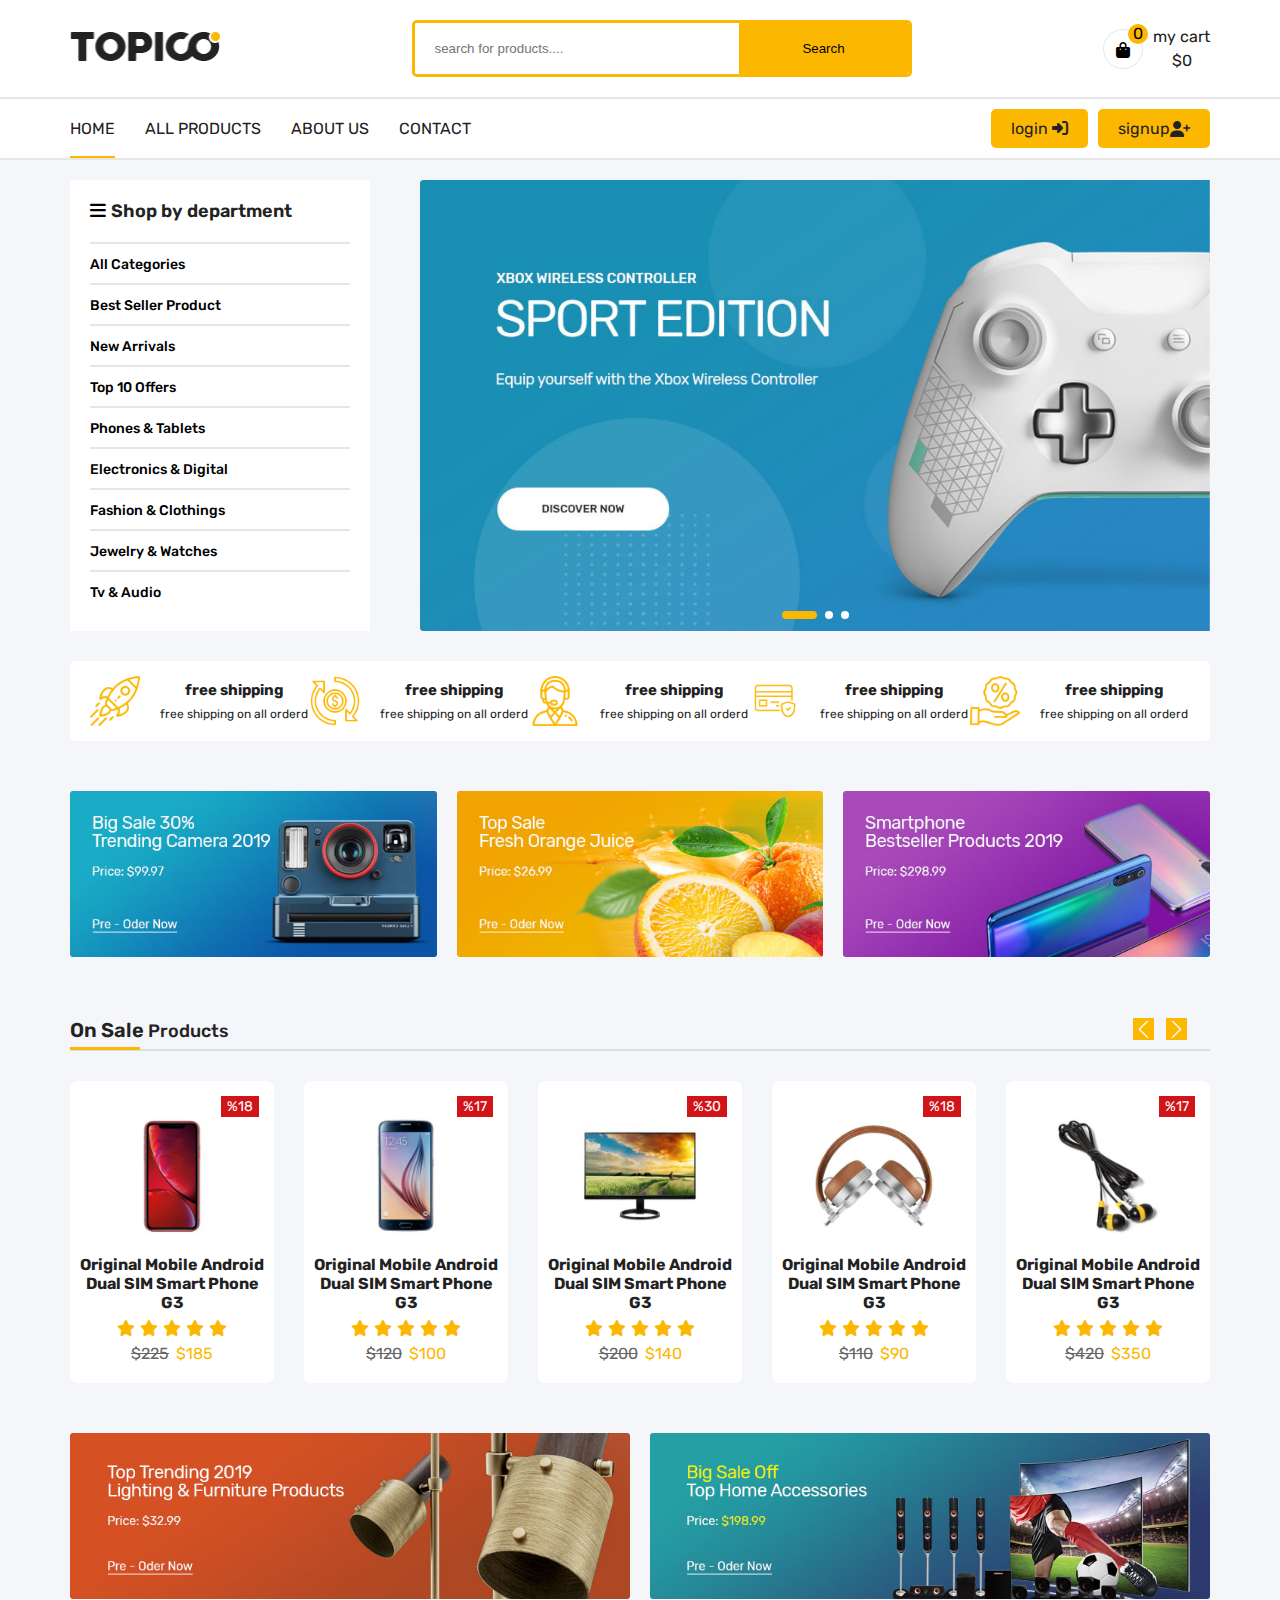
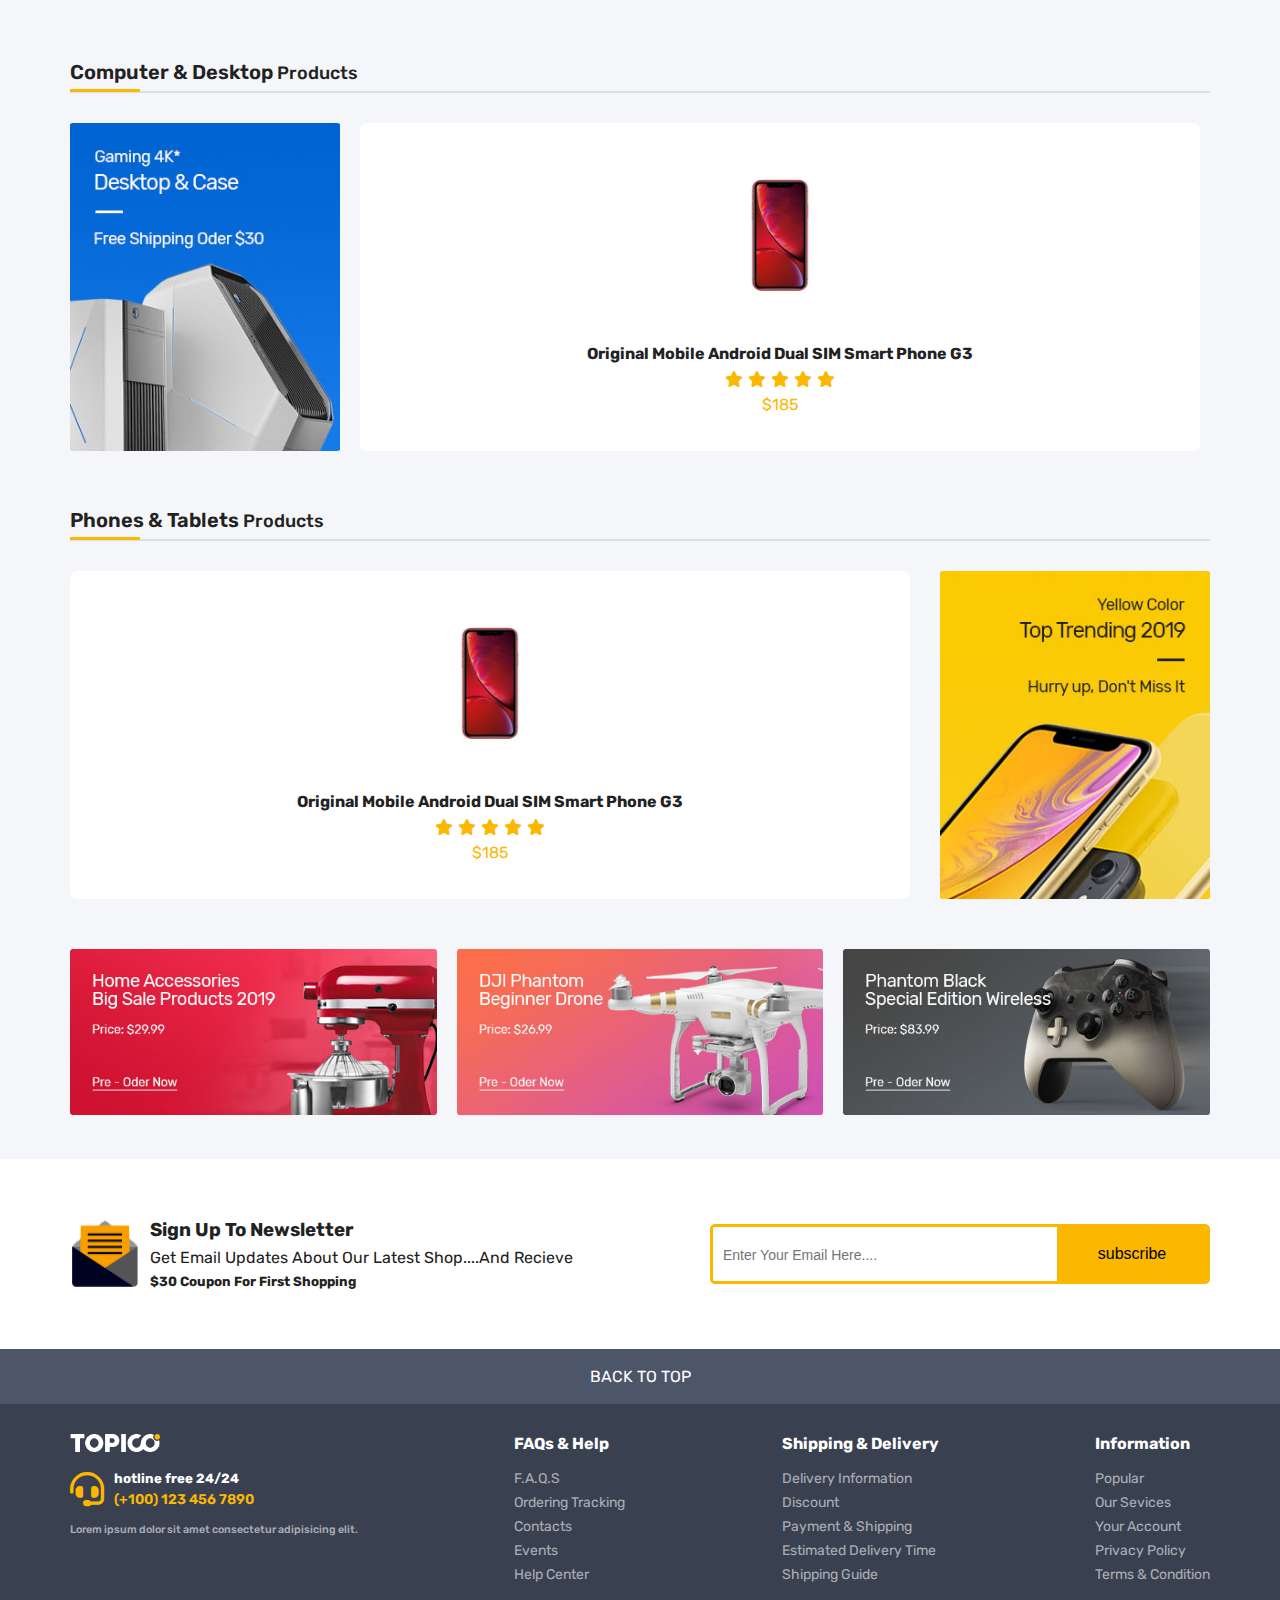
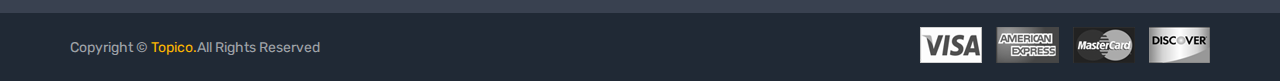
<file: index.html>
<!DOCTYPE html>
<html lang="en">
  <head>
    <meta charset="UTF-8" />
    <meta name="viewport" content="width=device-width, initial-scale=1.0" />
    <title>Ecommerce website</title>
    <!-- css file -->
    <link rel="stylesheet" href="css/style.css" />
    <link rel="stylesheet" href="css/all.min.css" />
    <!-- font awesome -->
    <!-- swiper  -->
    <link
      rel="stylesheet"
      href="https://cdn.jsdelivr.net/npm/swiper@11/swiper-bundle.min.css"
    />
    <!-- font family -->
    <link rel="preconnect" href="https://fonts.googleapis.com" />
    <link rel="preconnect" href="https://fonts.gstatic.com" crossorigin />
    <link
      href="https://fonts.googleapis.com/css2?family=Cairo:wght@700&family=Jomhuria&family=Kaisei+Tokumin:wght@400;500;700;800&family=Poppins:ital,wght@0,100;0,200;0,300;0,400;0,500;0,600;0,700;0,800;0,900;1,100;1,200;1,300;1,400;1,500;1,600;1,700;1,800;1,900&family=Roboto:ital,wght@0,100;0,300;0,400;0,500;0,700;0,900;1,300&family=Rubik:ital,wght@0,300..900;1,300..900&family=Work+Sans:ital,wght@0,100;0,200;0,600;0,800;0,900;1,300&display=swap"
      rel="stylesheet"
    />
  </head>
  <body>
    <header>
      <div class="header-nav">
        <div class="container">
          <div class="logo">
            <a href="index.html"><img src="./img/logo-black.png" alt="" /></a>
          </div>
          <form action="">
            <input type="search" placeholder="search for products...." />
            <button type="submit">search</button>
          </form>
          <div class="market">
            <div onclick="openCart()" class="icon-cart">
              <i class="fa-solid fa-bag-shopping"></i>
              <span>0</span>
            </div>
            <div class="market-info">
              <p>my cart</p>
              <p class="price">$0.00</p>
            </div>
          </div>
        </div>
      </div>
      <nav>
        <div class="links">
          <div class="container">
            <i class="fa-solid fa-bars btn-open-menu" onclick="openMenu()"></i>
            <ul>
              <i
                class="fa-regular fa-circle-xmark btn-close-menu"
                onclick="closeMenu()"
              ></i>
              <img src="./img/logo-black.png" alt="" />
              <li class="active"><a href="index.html">home</a></li>
              <li><a href="allProducts.html">All products</a></li>
              <li><a href="">About Us</a></li>
              <li><a href="">contact</a></li>
            </ul>
            <div class="login-signup">
              <a href="login.html" class="login"
                >login <i class="fa-solid fa-right-to-bracket"></i
              ></a>
              <a href="signup.html" class="signup"
                >signup <i class="fa-solid fa-user-plus"></i
              ></a>
            </div>
          </div>
        </div>
      </nav>
    </header>
    <!-- end header -->

    <div class="cart">
      <div class="top-cart">
        <p class="cart-title">My Cart<span>(0 item in Cart)</span></p>
        <span onclick="closeCart()" class="cart-close"
          ><i class="fa-regular fa-circle-xmark"></i
        ></span>
      </div>

      <div class="items-in-cart"></div>

      <div class="bottom-cart">
        <div class="title">
          <p class="subtotal-title">Cart Subtotal</p>
          <p class="subtotal-price">$0.00</p>
        </div>

        <div class="cart-btns">
          <button class="proceed"><a href="checkout.html">proceed to checkout</a></button>
          <a href="" class="shop-more">Shop More</a>
        </div>
      </div>
    </div>
    <!-- end cart section -->
    <section class="slider">
      <div class="container">
        <div class="side">
          <div class="side-top">
            <i class="fa-solid fa-bars"></i>
            <p class="title">Shop by department</p>
          </div>
          <ul>
            <li><a href="">all categories</a></li>
            <li><a href="">best seller product</a></li>
            <li><a href="">new arrivals</a></li>
            <li><a href="">top 10 offers</a></li>
            <li><a href="">phones & tablets</a></li>
            <li><a href="">electronics & digital</a></li>
            <li><a href="">fashion & clothings </a></li>
            <li><a href="">jewelry & watches</a></li>
            <li><a href="">tv & audio</a></li>
          </ul>
        </div>

        <!-- Swiper -->
        <div class="slide-swp mySwiper">
          <div class="swiper-wrapper">
            <div class="swiper-slide">
              <img src="./img/slider-01.jpg" alt="" />
            </div>
            <div class="swiper-slide">
              <img src="./img/slider-02.jpg" alt="" />
            </div>
            <div class="swiper-slide">
              <img src="./img/slider-03.jpg" alt="" />
            </div>
          </div>
          <div class="swiper-pagination"></div>
        </div>
      </div>
    </section>
    <!-- end slider -->
    <section class="features">
      <div class="container">
        <div class="feature-item">
          <img src="./img/features1.png" alt="" />
          <div class="feat-item-det">
            <h4>free shipping</h4>
            <p>free shipping on all orderd</p>
          </div>
        </div>

        <div class="feature-item">
          <img src="./img/features2.png" alt="" />
          <div class="feat-item-det">
            <h4>free shipping</h4>
            <p>free shipping on all orderd</p>
          </div>
        </div>

        <div class="feature-item">
          <img src="./img/features3.png" alt="" />
          <div class="feat-item-det">
            <h4>free shipping</h4>
            <p>free shipping on all orderd</p>
          </div>
        </div>

        <div class="feature-item">
          <img src="./img/features4.png" alt="" />
          <div class="feat-item-det">
            <h4>free shipping</h4>
            <p>free shipping on all orderd</p>
          </div>
        </div>

        <div class="feature-item">
          <img src="./img/features5.png" alt="" />
          <div class="feat-item-det">
            <h4>free shipping</h4>
            <p>free shipping on all orderd</p>
          </div>
        </div>
      </div>
    </section>
    <!-- end features -->
    <section class="banners">
      <div class="container">
        <div class="banner-img">
          <div class="glass-hover"></div>
          <a href="#"></a>
          <img src="./img/banner/banner-2.jpg" alt="" />
        </div>
        <div class="banner-img"> 
          <div class="glass-hover"></div>
          <a href="#"></a>
          <img src="./img/banner/banner-3.jpg" alt="" />
        </div>
        <div class="banner-img">
          <div class="glass-hover"></div>
          <a href="#"> </a>
          <img src="./img/banner/banner-1.jpg" alt="" />
        </div>
      </div>
    </section>

    <section class="sales-products">
      <div class="container">
        <div class="sales-header">
          <div class="sales-header-left">
            <p class="on-sale">on sale <span>products</span></p>
          </div>
        </div>
        <div class="sales-swip mySwiper">
          <div class="sales-items swiper-wrapper"></div>
          <div class="sales-header-right">
            <div class="swiper-button-next btn-swip"></div>
            <div class="swiper-button-prev btn-swip"></div>
          </div>
        </div>
      </div>
    </section>
    <!-- end sales products -->
    <section class="banners banner-bng">
      <div class="container">
        <div class="banner-img">
          <div class="glass-hover"></div>
          <a href="#"></a>
          <img src="./img/banner/banner-4.jpg" alt="" />
        </div>

        <div class="banner-img">
          <div class="glass-hover"></div>
          <a href="#"> </a>
          <img src="./img/banner/banner-5.jpg" alt="" />
        </div>
      </div>
    </section>
    <!-- end banners banner-bng -->

    <section class="computer-products">
      <div class="container">
        <div class="computer-products-header">
          <p class="title">Computer & Desktop <span>products</span></p>
        </div>

        <div class="computer-products-section">
          <div class="fixed-image">
            <a href=""><img src="./img/banner/banner-sm-1.jpg" alt="" /></a>
          </div>

          <div class="computer-swiper mySwiper">
            <div class="computer-items swiper-wrapper"></div>
            <div class="sales-header-right">
              <div class="swiper-button-next btn-swip"></div>
              <div class="swiper-button-prev btn-swip"></div>
            </div>
          </div>
        </div>
      </div>
    </section>
    <!-- end computer -->
    <section class="phones-tablets-products">
      <div class="container">
        <div class="phones-tablets-products-header">
          <p class="title">phones & tablets <span>products</span></p>
        </div>
        <div class="phones-tablets-products-section">
          <div class="phones-tablets-swiper mySwiper">
            <div class="phones-tablets-items swiper-wrapper"></div>
            <div class="sales-header-right">
              <div class="swiper-button-next btn-swip"></div>
              <div class="swiper-button-prev btn-swip"></div>
            </div>
          </div>
          <div class="fixed-image">
            <a href=""><img src="./img/banner/banner-sm-2.jpg" alt="" /></a>
          </div>
        </div>
      </div>
    </section>
    <!-- end phones and tablets -->
    <section class="banners">
      <div class="container">
        <div class="banner-img">
          <div class="glass-hover"></div>
          <a href="#"></a>
          <img src="./img/banner/banner-6.jpg" alt="" />
        </div>
        <div class="banner-img">
          <div class="glass-hover"></div>
          <a href="#"></a>
          <img src="./img/banner/banner-8.jpg" alt="" />
        </div>
        <div class="banner-img">
          <div class="glass-hover"></div>
          <a href="#"> </a>
          <img src="./img/banner/banner-7.jpg" alt="" />
        </div>
      </div>
    </section>
    <!-- end banners  -->

    <section class="newsletter">
      <div class="container">
        <div class="newsletter-left">
          <div class="image">
            <img src="./img/icon_email.png" alt="" />
          </div>
          <div class="detailes">
            <h3>sign up to newsletter</h3>
            <p>get email updates about our latest shop....and recieve</p>
            <h5>$30 coupon for first shopping</h5>
          </div>
        </div>
        <form action="">
          <input type="email" placeholder="enter your email here...." />
          <button type="submit">subscribe</button>
        </form>
      </div>
    </section>
    <!-- end newsletter -->
    <div class="back-to-top">
      <p>BACK TO TOP</p>
    </div>
    <footer>
      <div class="container">
        <div class="topico">
          <div class="image">
            <img src="./img/logo-white.png" alt="" />
          </div>
          <div class="hotline">
            <i class="fa-solid fa-headset"></i>
            <div class="hot-detailes">
              <h5>hotline free 24/24</h5>
              <p>(+100) 123 456 7890</p>
            </div>
          </div>
          <h6>Lorem ipsum dolor sit amet consectetur adipisicing elit.</h6>
        </div>
        <div class="faqs-help fList">
          <h4>FAQs & Help</h4>
          <ul>
            <li><a href="#">F.A.Q.s</a></li>
            <li><a href="#">Ordering Tracking</a></li>
            <li><a href="#">Contacts</a></li>
            <li><a href="#">Events</a></li>
            <li><a href="#">Help Center</a></li>
          </ul>
        </div>
        <div class="shipping-delivery fList">
          <h4>Shipping & Delivery</h4>
          <ul>
            <li><a href="#">delivery information</a></li>
            <li><a href="#">discount</a></li>
            <li><a href="#">payment & shipping</a></li>
            <li><a href="#">estimated delivery time</a></li>
            <li><a href="#">shipping guide</a></li>
          </ul>
        </div>
        <div class="information fList">
          <h4>Information</h4>
          <ul>
            <li><a href="#">popular</a></li>
            <li><a href="#">our sevices</a></li>
            <li><a href="#">your account</a></li>
            <li><a href="#">privacy policy</a></li>
            <li><a href="#">terms & condition</a></li>
          </ul>
        </div>
      </div>
    </footer>
    <div class="copy-right">
      <div class="container">
        <div class="copy-det">
          <p>Copyright &copy; <span>Topico.</span>All Rights Reserved</p>
        </div>
        <div class="copy-pay">
          <a href="#"><img src="./img/payment-1.png" alt="" /></a>
          <a href="#"><img src="./img/payment-2.png" alt="" /></a>
          <a href="#"><img src="./img/payment-3.png" alt="" /></a>
          <a href="#"><img src="./img/payment-4.png" alt="" /></a>
        </div>
      </div>
    </div>
    <script src="https://cdn.jsdelivr.net/npm/swiper@11/swiper-bundle.min.js"></script>
    <script src="js/swiper.js"></script>
    <script src="js/allData.js"></script>
    <script src="js/home.js"></script>
    <script src="js/goToCartDetailes.js"></script>
    <script src="js/main.js"></script>
    <!-- <script src="js/items_home.js"></script> -->
  </body>
</html>
</file>
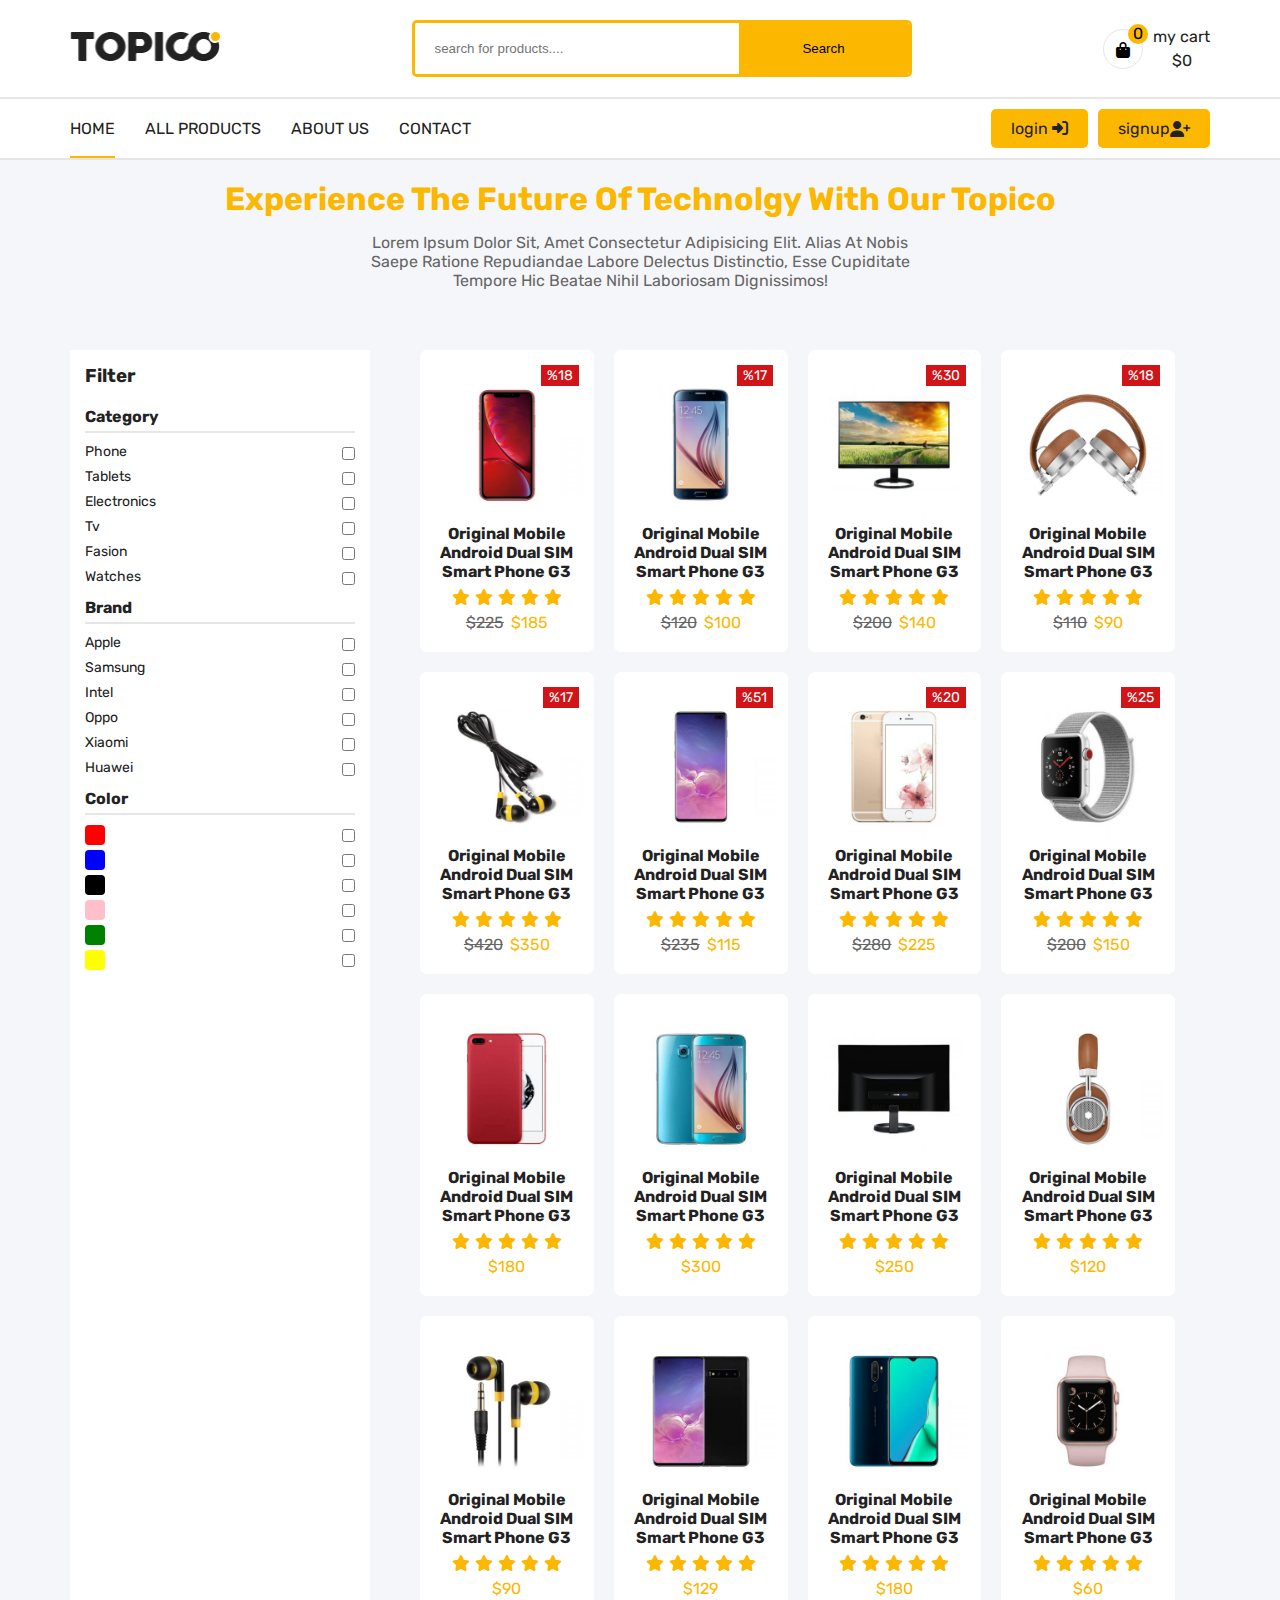
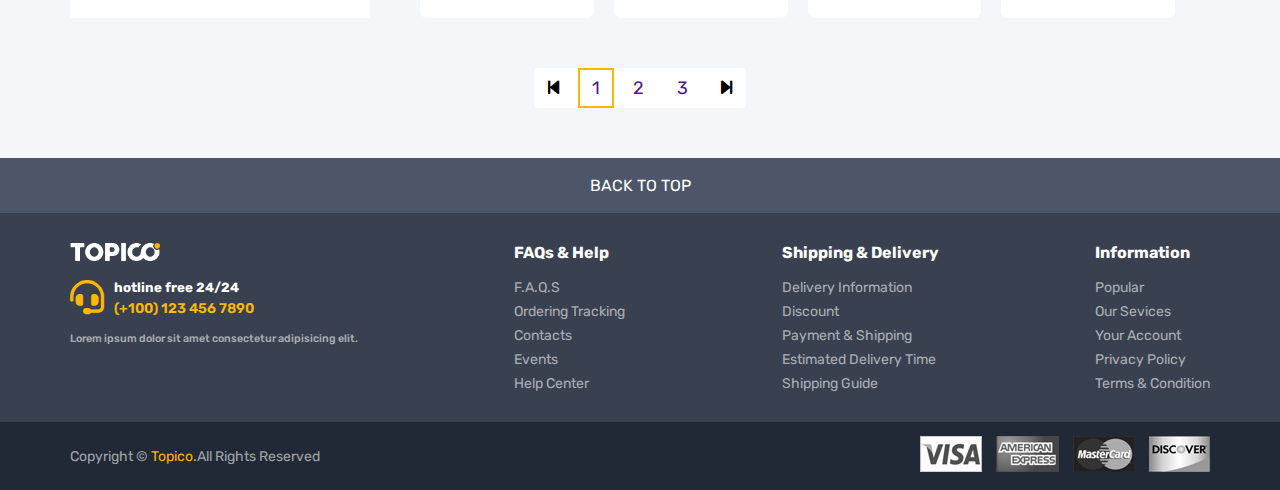
<file: allProducts.html>
<!DOCTYPE html>
<html lang="en">
  <meta charset="UTF-8" />
  <meta name="viewport" content="width=device-width, initial-scale=1.0" />
  <title>Ecommerce website</title>
  <!-- css file -->
  <link rel="stylesheet" href="css/style.css" />
  <link rel="stylesheet" href="css/all.min.css" />
  <!-- font awesome -->
  <!-- swiper  -->
  <link
    rel="stylesheet"
    href="https://cdn.jsdelivr.net/npm/swiper@11/swiper-bundle.min.css"
  />
  <!-- font family -->
  <link rel="preconnect" href="https://fonts.googleapis.com" />
  <link rel="preconnect" href="https://fonts.gstatic.com" crossorigin />
  <link
    href="https://fonts.googleapis.com/css2?family=Cairo:wght@700&family=Jomhuria&family=Kaisei+Tokumin:wght@400;500;700;800&family=Poppins:ital,wght@0,100;0,200;0,300;0,400;0,500;0,600;0,700;0,800;0,900;1,100;1,200;1,300;1,400;1,500;1,600;1,700;1,800;1,900&family=Roboto:ital,wght@0,100;0,300;0,400;0,500;0,700;0,900;1,300&family=Rubik:ital,wght@0,300..900;1,300..900&family=Work+Sans:ital,wght@0,100;0,200;0,600;0,800;0,900;1,300&display=swap"
    rel="stylesheet"
  />
  <body>
    <header>
      <div class="header-nav">
        <div class="container">
          <div class="logo">
            <a href="index.html"><img src="./img/logo-black.png" alt="" /></a>
          </div>
          <form action="">
            <input type="search" placeholder="search for products...." />
            <button type="submit">search</button>
          </form>
          <div class="market">
            <div onclick="openCart()" class="icon-cart">
              <i class="fa-solid fa-bag-shopping"></i>
              <span>0</span>
            </div>
            <div class="market-info">
              <p>my cart</p>
              <p class="price">$0.00</p>
            </div>
          </div>
        </div>
      </div>
      <nav>
        <div class="links">
          <div class="container">
            <i class="fa-solid fa-bars btn-open-menu" onclick="openMenu()"></i>
            <ul>
              <i
                class="fa-regular fa-circle-xmark btn-close-menu"
                onclick="closeMenu()"
              ></i>
              <img src="./img/logo-black.png" alt="" />
              <li class="active"><a href="index.html">home</a></li>
              <li><a href="allProducts.html">All products</a></li>
              <li><a href="">About Us</a></li>
              <li><a href="">contact</a></li>
            </ul>
            <div class="login-signup">
              <a href="login.html" class="login"
                >login <i class="fa-solid fa-right-to-bracket"></i
              ></a>
              <a href="signup.html" class="signup"
                >signup <i class="fa-solid fa-user-plus"></i
              ></a>
            </div>
          </div>
        </div>
      </nav>
    </header>
    <!-- end header -->
    <div class="cart">
      <div class="top-cart">
        <p class="cart-title">My Cart<span>(0 item in Cart)</span></p>
        <span onclick="closeCart()" class="cart-close"
          ><i class="fa-regular fa-circle-xmark"></i
        ></span>
      </div>
      <div class="items-in-cart"></div>
      <div class="bottom-cart">
        <div class="title">
          <p class="subtotal-title">Cart Subtotal</p>
          <p class="subtotal-price">$0.00</p>
        </div>
        <div class="cart-btns">
          <button class="proceed">
            <a href="checkout.html">proceed to checkout</a>
          </button>
          <a href="" class="shop-more">Shop More</a>
        </div>
      </div>
    </div>
    <!-- end cart -->

    <div class="top-page">
      <div class="container">
        <h1>experience the future of technolgy with our topico</h1>
        <p>
          Lorem ipsum dolor sit, amet consectetur adipisicing elit. Alias at
          nobis saepe ratione repudiandae labore delectus distinctio, esse
          cupiditate tempore hic beatae nihil laboriosam dignissimos!
        </p>
      </div>
    </div>
    <!-- //////////////////////////////////////////////////////////////////////////////// -->

    <div class="all-products">
      <div class="container">
        <div class="filter-icon" onclick="openFilterDev()">
          <p>filter <i class="fa-solid fa-filter"></i></p>
        </div>
        <div class="product-filter-container">
          <div class="filter">
            <h3>filter</h3>
            <div class="category fil">
              <h4>category</h4>
              <ul>
                <li>
                  <p>phone</p>
                  <input
                    type="checkbox"
                    id="phone"
                    value="phone"
                    name="category"
                  />
                </li>
                <li>
                  <p>tablets</p>
                  <input
                    type="checkbox"
                    id="tablets"
                    value="tablets"
                    name="category"
                  />
                </li>
                <li>
                  <p>electronics</p>
                  <input
                    type="checkbox"
                    id="electronics"
                    value="electronics"
                    name="category"
                  />
                </li>
                <li>
                  <p>tv</p>
                  <input type="checkbox" id="tv" value="tv" name="category" />
                </li>
                <li>
                  <p>fasion</p>
                  <input
                    type="checkbox"
                    id="fasion"
                    value="fasion"
                    name="category"
                  />
                </li>
                <li>
                  <p>watches</p>
                  <input
                    type="checkbox"
                    id="watches"
                    value="watches"
                    name="category"
                  />
                </li>
              </ul>
            </div>
            <div class="brand fil">
              <h4>brand</h4>
              <ul>
                <li>
                  <p>apple</p>
                  <input
                    type="checkbox"
                    id="apple"
                    value="apple"
                    name="brand"
                  />
                </li>
                <li>
                  <p>samsung</p>
                  <input
                    type="checkbox"
                    id="samsung"
                    value="samsung"
                    name="brand"
                  />
                </li>
                <li>
                  <p>intel</p>
                  <input
                    type="checkbox"
                    id="intel"
                    value="intel"
                    name="brand"
                  />
                </li>
                <li>
                  <p>oppo</p>
                  <input type="checkbox" id="oppo" value="oppo" name="brand" />
                </li>
                <li>
                  <p>xiaomi</p>
                  <input
                    type="checkbox"
                    id="xiaomi"
                    value="xiaomi"
                    name="brand"
                  />
                </li>
                <li>
                  <p>huawei</p>
                  <input
                    type="checkbox"
                    id="huawei"
                    value="huawei"
                    name="brand"
                  />
                </li>
              </ul>
            </div>
            <div class="color fil">
              <h4>color</h4>
              <ul>
                <li>
                  <p class="red"></p>
                  <input type="checkbox" id="red" value="red" name="color" />
                </li>
                <li>
                  <p class="blue"></p>
                  <input type="checkbox" id="blue" value="blue" name="color" />
                </li>
                <li>
                  <p class="black"></p>
                  <input
                    type="checkbox"
                    id="black"
                    value="black"
                    name="color"
                  />
                </li>
                <li>
                  <p class="pink"></p>
                  <input type="checkbox" id="pink" value="pink" name="color" />
                </li>
                <li>
                  <p class="green"></p>
                  <input
                    type="checkbox"
                    id="green"
                    value="green"
                    name="color"
                  />
                </li>
                <li>
                  <p class="yellow"></p>
                  <input
                    type="checkbox"
                    id="yellow"
                    value="yellow"
                    name="color"
                  />
                </li>
              </ul>
            </div>
          </div>
          <div class="products-dev"></div>
        </div>
      </div>
      <div class="pagination">
        <span class="btn_page prev"
          ><i class="fa-solid fa-backward-step"></i
        ></span>
        <a href=""><span class="num_page active">1</span></a>
        <a href=""><span class="num_page">2</span></a>
        <a href=""><span class="num_page">3</span></a>
        <span class="btn_page next"
          ><i class="fa-solid fa-forward-step"></i
        ></span>
      </div>
    </div>

    <div class="back-to-top">
      <p>BACK TO TOP</p>
    </div>
    <footer>
      <div class="container">
        <div class="topico">
          <div class="image">
            <img src="./img/logo-white.png" alt="" />
          </div>
          <div class="hotline">
            <i class="fa-solid fa-headset"></i>
            <div class="hot-detailes">
              <h5>hotline free 24/24</h5>
              <p>(+100) 123 456 7890</p>
            </div>
          </div>
          <h6>Lorem ipsum dolor sit amet consectetur adipisicing elit.</h6>
        </div>
        <div class="faqs-help fList">
          <h4>FAQs & Help</h4>
          <ul>
            <li><a href="#">F.A.Q.s</a></li>
            <li><a href="#">Ordering Tracking</a></li>
            <li><a href="#">Contacts</a></li>
            <li><a href="#">Events</a></li>
            <li><a href="#">Help Center</a></li>
          </ul>
        </div>
        <div class="shipping-delivery fList">
          <h4>Shipping & Delivery</h4>
          <ul>
            <li><a href="#">delivery information</a></li>
            <li><a href="#">discount</a></li>
            <li><a href="#">payment & shipping</a></li>
            <li><a href="#">estimated delivery time</a></li>
            <li><a href="#">shipping guide</a></li>
          </ul>
        </div>
        <div class="information fList">
          <h4>Information</h4>
          <ul>
            <li><a href="#">popular</a></li>
            <li><a href="#">our sevices</a></li>
            <li><a href="#">your account</a></li>
            <li><a href="#">privacy policy</a></li>
            <li><a href="#">terms & condition</a></li>
          </ul>
        </div>
      </div>
    </footer>
    <div class="copy-right">
      <div class="container">
        <div class="copy-det">
          <p>Copyright &copy; <span>Topico.</span>All Rights Reserved</p>
        </div>
        <div class="copy-pay">
          <a href="#"><img src="./img/payment-1.png" alt="" /></a>
          <a href="#"><img src="./img/payment-2.png" alt="" /></a>
          <a href="#"><img src="./img/payment-3.png" alt="" /></a>
          <a href="#"><img src="./img/payment-4.png" alt="" /></a>
        </div>
      </div>
    </div>
    <script src="js/allData.js"></script>
    <script src="js/allProducts.js"></script>
    <script src="js/goToCartDetailes.js"></script>
    <script src="js/main.js"></script>
  </body>
</html>
</file>
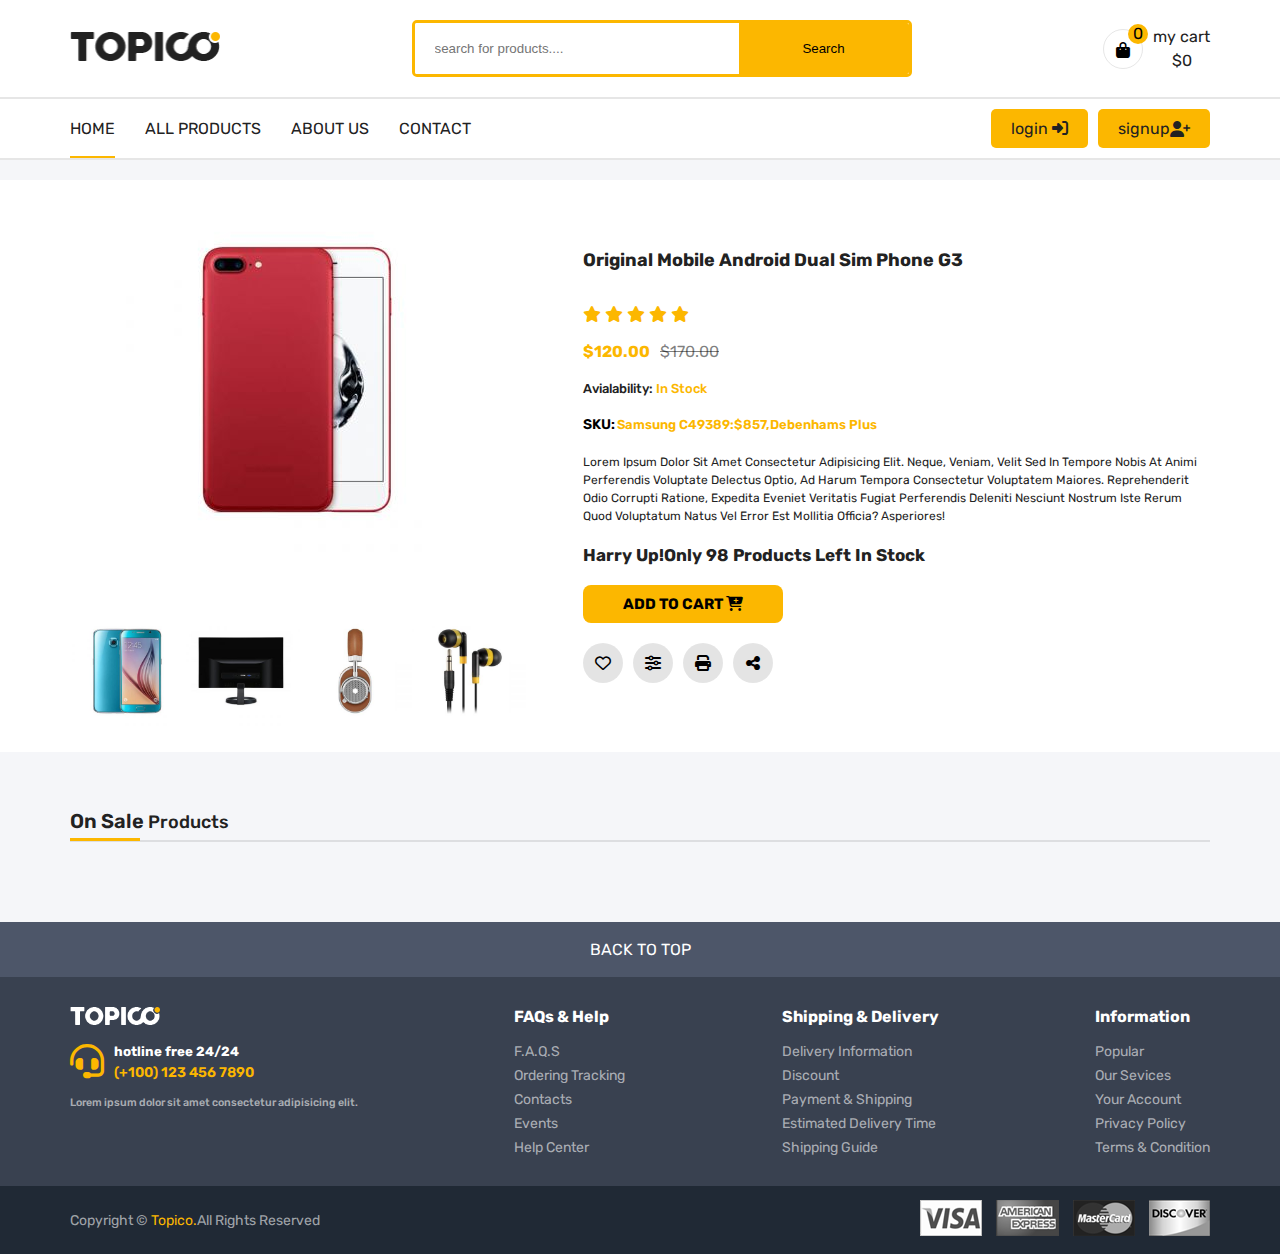
<file: cart.html>
<!DOCTYPE html>
<html lang="en">
  <meta charset="UTF-8" />
  <meta name="viewport" content="width=device-width, initial-scale=1.0" />
  <title>Ecommerce website</title>
  <!-- css file -->
  <link rel="stylesheet" href="css/style.css" />
  <link rel="stylesheet" href="css/all.min.css" />
  <!-- font awesome -->
  <!-- swiper  -->
  <link
    rel="stylesheet"
    href="https://cdn.jsdelivr.net/npm/swiper@11/swiper-bundle.min.css"
  />
  <!-- font family -->
  <link rel="preconnect" href="https://fonts.googleapis.com" />
  <link rel="preconnect" href="https://fonts.gstatic.com" crossorigin />
  <link
    href="https://fonts.googleapis.com/css2?family=Cairo:wght@700&family=Jomhuria&family=Kaisei+Tokumin:wght@400;500;700;800&family=Poppins:ital,wght@0,100;0,200;0,300;0,400;0,500;0,600;0,700;0,800;0,900;1,100;1,200;1,300;1,400;1,500;1,600;1,700;1,800;1,900&family=Roboto:ital,wght@0,100;0,300;0,400;0,500;0,700;0,900;1,300&family=Rubik:ital,wght@0,300..900;1,300..900&family=Work+Sans:ital,wght@0,100;0,200;0,600;0,800;0,900;1,300&display=swap"
    rel="stylesheet"
  />
  <body>
    <header>
      <div class="header-nav">
        <div class="container">
          <div class="logo">
            <a href="index.html"><img src="./img/logo-black.png" alt="" /></a>
          </div>
          <form action="">
            <input type="search" placeholder="search for products...." />
            <button type="submit">search</button>
          </form>
          <div class="market">
            <div onclick="openCart()" class="icon-cart">
              <i class="fa-solid fa-bag-shopping"></i>
              <span>0</span>
            </div>
            <div class="market-info">
              <p>my cart</p>
              <p class="price">$0.00</p>
            </div>
          </div>
        </div>
      </div>
      <nav>
        <div class="links">
          <div class="container">
            <i class="fa-solid fa-bars btn-open-menu" onclick="openMenu()"></i>
            <ul>
              <i
                class="fa-regular fa-circle-xmark btn-close-menu"
                onclick="closeMenu()"
              ></i>
              <img src="./img/logo-black.png" alt="" />
              <li class="active"><a href="index.html">home</a></li>
              <li><a href="allProducts.html">All products</a></li>
              <li><a href="">About Us</a></li>
              <li><a href="">contact</a></li>
            </ul>
            <div class="login-signup">
              <a href="login.html" class="login"
                >login <i class="fa-solid fa-right-to-bracket"></i
              ></a>
              <a href="signup.html" class="signup"
                >signup <i class="fa-solid fa-user-plus"></i
              ></a>
            </div>
          </div>
        </div>
      </nav>
    </header>
    <!-- end header -->
    <div class="cart">
      <div class="top-cart">
        <p class="cart-title">My Cart<span>(0 item in Cart)</span></p>
        <span onclick="closeCart()" class="cart-close"
          ><i class="fa-regular fa-circle-xmark"></i
        ></span>
      </div>

      <div class="items-in-cart"></div>

      <div class="bottom-cart">
        <div class="title">
          <p class="subtotal-title">Cart Subtotal</p>
          <p class="subtotal-price">$0.00</p>
        </div>

        <div class="cart-btns">
          <button class="proceed"><a href="checkout.html">proceed to checkout</a></button>
          <a href="" class="shop-more">Shop More</a>
        </div>
      </div>
    </div>

    <div class="cart-selected">
      <div class="container">
        <div class="cart-images">
          <div class="main-image">
            <img src="./img/product/product-1.jpg" alt="" />
          </div>
          <div class="images-category">
            <div class="image">
              <img onclick = "changeImage(this.src)" src="./img/product/product-2.jpg" alt="" />
            </div>
            <div class="image">
              <img onclick = "changeImage(this.src)" src="./img/product/product-3.jpg" alt="" />
            </div>
            <div class="image">
              <img onclick = "changeImage(this.src)" src="./img/product/product-4.jpg" alt="" />
            </div>
            <div class="image">
              <img onclick = "changeImage(this.src)" src="./img/product/product-5.jpg" alt="" />
            </div>
          </div>
        </div>
        <div class="cart-detailes">
          <p class="cart-name">original mobile android dual sim phone g3</p>
          <div class="cart-rate">
            <i class="fa-solid fa-star"></i>
            <i class="fa-solid fa-star"></i>
            <i class="fa-solid fa-star"></i>
            <i class="fa-solid fa-star"></i>
            <i class="fa-solid fa-star"></i>
          </div>
          <div class="cart-price">
            <p class="new-price">$120.00</p>
            <p class="old-price">$170.00</p>
          </div>
          <div class="avialability">
            <p>avialability: <span>in stock</span></p>
          </div>
          <div class="sku">
           SKU:<p>samsung c49389:$857,debenhams plus</p>
          </div>
          <div class="cart-description">
            <p>
              Lorem ipsum dolor sit amet consectetur adipisicing elit. Neque,
              veniam, velit sed in tempore nobis at animi perferendis voluptate
              delectus optio, ad harum tempora consectetur voluptatem maiores.
              Reprehenderit odio corrupti ratione, expedita eveniet veritatis
              fugiat perferendis deleniti nesciunt nostrum iste rerum quod
              voluptatum natus vel error est mollitia officia? Asperiores!
            </p>
          </div>
          <p class="harry">harry up!only 98 products left in stock</p>
          <div class="btn-addToCart">
            <p>add to cart <i class="fa-solid fa-cart-plus"></i></p>
          </div>
          <div class="additional-feat">
            <i class="fa-regular fa-heart"></i>
            <i class="fa-solid fa-sliders"></i>
            <i class="fa-solid fa-print"></i>
            <i class="fa-solid fa-share-nodes"></i>
          </div>
        </div>
      </div>
    </div>

    <section class="sales-products">
      <div class="container">
        <div class="sales-header">
          <div class="sales-header-left">
            <p class="on-sale">on sale <span>products</span></p>
          </div>
        </div>
        <div class="sales-swip mySwiper">
          <div class="sales-items swiper-wrapper"></div>
          <div class="sales-header-right">
            <div class="swiper-button-next btn-swip"></div>
            <div class="swiper-button-prev btn-swip"></div>
          </div>
        </div>
      </div>
    </section>
    <!-- end sales products -->
    <div class="back-to-top">
      <p>BACK TO TOP</p>
    </div>
    <footer>
      <div class="container">
        <div class="topico">
          <div class="image">
            <img src="./img/logo-white.png" alt="" />
          </div>
          <div class="hotline">
            <i class="fa-solid fa-headset"></i>
            <div class="hot-detailes">
              <h5>hotline free 24/24</h5>
              <p>(+100) 123 456 7890</p>
            </div>
          </div>
          <h6>Lorem ipsum dolor sit amet consectetur adipisicing elit.</h6>
        </div>
        <div class="faqs-help fList">
          <h4>FAQs & Help</h4>
          <ul>
            <li><a href="#">F.A.Q.s</a></li>
            <li><a href="#">Ordering Tracking</a></li>
            <li><a href="#">Contacts</a></li>
            <li><a href="#">Events</a></li>
            <li><a href="#">Help Center</a></li>
          </ul>
        </div>
        <div class="shipping-delivery fList">
          <h4>Shipping & Delivery</h4>
          <ul>
            <li><a href="#">delivery information</a></li>
            <li><a href="#">discount</a></li>
            <li><a href="#">payment & shipping</a></li>
            <li><a href="#">estimated delivery time</a></li>
            <li><a href="#">shipping guide</a></li>
          </ul>
        </div>
        <div class="information fList">
          <h4>Information</h4>
          <ul>
            <li><a href="#">popular</a></li>
            <li><a href="#">our sevices</a></li>
            <li><a href="#">your account</a></li>
            <li><a href="#">privacy policy</a></li>
            <li><a href="#">terms & condition</a></li>
          </ul>
        </div>
      </div>
    </footer>
    <div class="copy-right">
      <div class="container">
        <div class="copy-det">
          <p>Copyright &copy; <span>Topico.</span>All Rights Reserved</p>
        </div>
        <div class="copy-pay">
          <a href="#"><img src="./img/payment-1.png" alt="" /></a>
          <a href="#"><img src="./img/payment-2.png" alt="" /></a>
          <a href="#"><img src="./img/payment-3.png" alt="" /></a>
          <a href="#"><img src="./img/payment-4.png" alt="" /></a>
        </div>
      </div>
    </div>
    <script src="https://cdn.jsdelivr.net/npm/swiper@11/swiper-bundle.min.js"></script>
    <script src="js/allData.js"></script>
    <script src="js/swiper.js"></script>
    <script src="js/cart.js"></script>
    <script src="js/main.js"></script>
  </body>
</html>
</file>
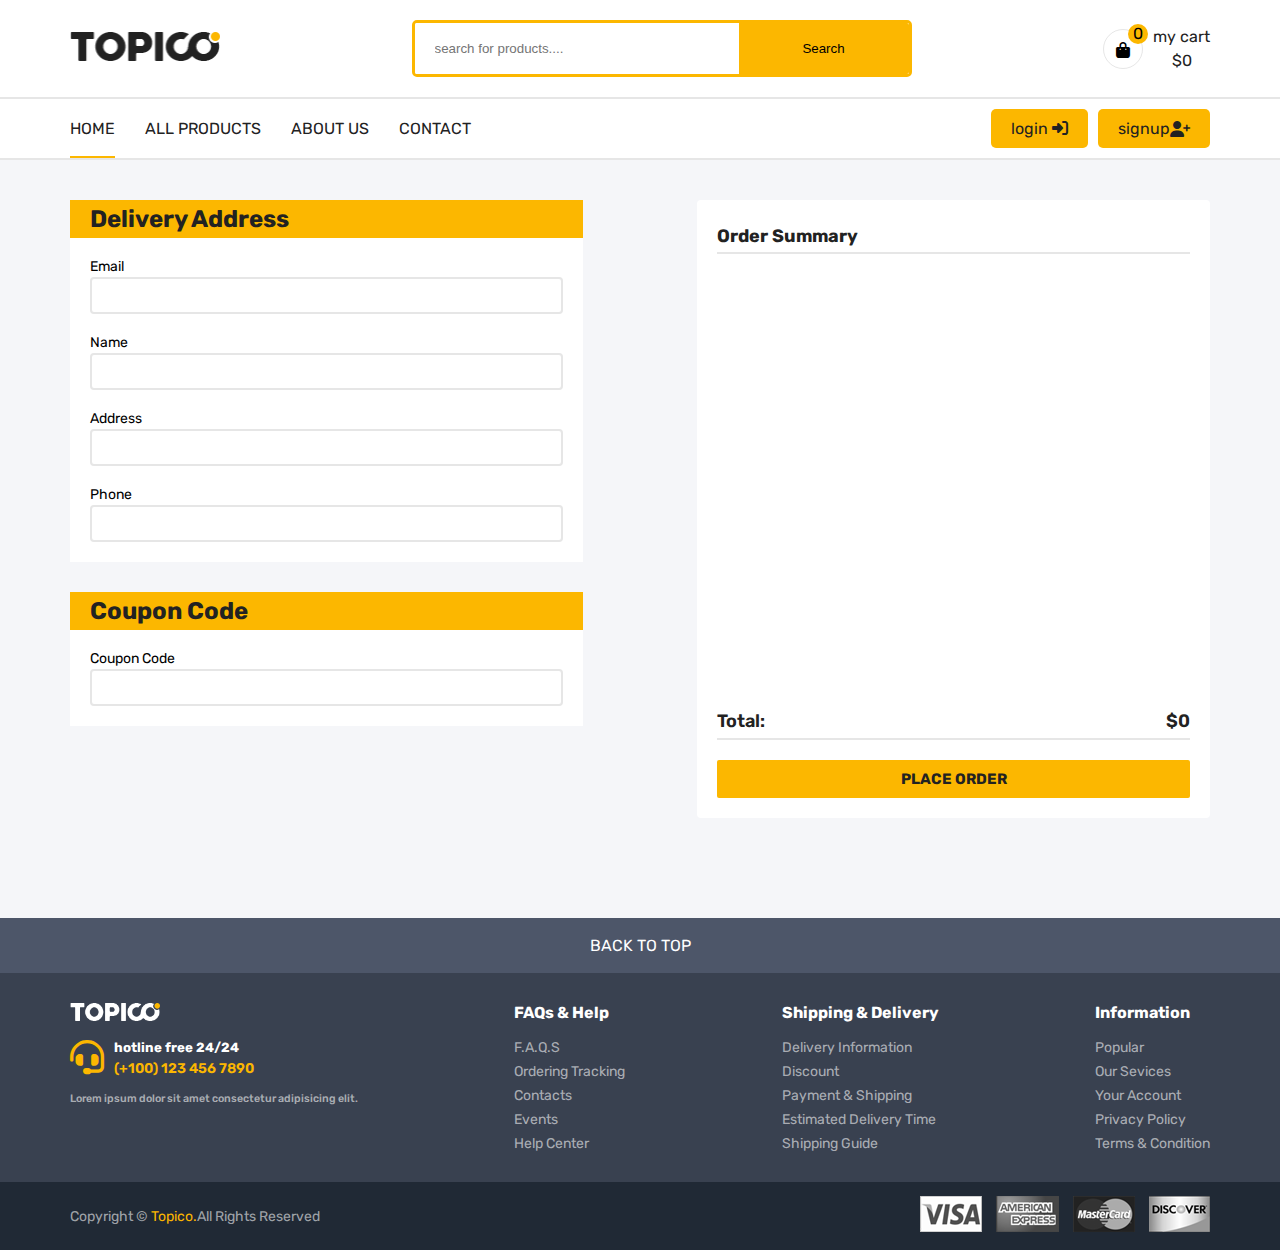
<file: checkout.html>
<!DOCTYPE html>
<html lang="en">
  <meta charset="UTF-8" />
  <meta name="viewport" content="width=device-width, initial-scale=1.0" />
  <title>Ecommerce website</title>
  <!-- css file -->
  <link rel="stylesheet" href="css/style.css" />
  <link rel="stylesheet" href="css/all.min.css" />
  <!-- font awesome -->
  <!-- swiper  -->
  <link
    rel="stylesheet"
    href="https://cdn.jsdelivr.net/npm/swiper@11/swiper-bundle.min.css"
  />
  <!-- font family -->
  <link rel="preconnect" href="https://fonts.googleapis.com" />
  <link rel="preconnect" href="https://fonts.gstatic.com" crossorigin />
  <link
    href="https://fonts.googleapis.com/css2?family=Cairo:wght@700&family=Jomhuria&family=Kaisei+Tokumin:wght@400;500;700;800&family=Poppins:ital,wght@0,100;0,200;0,300;0,400;0,500;0,600;0,700;0,800;0,900;1,100;1,200;1,300;1,400;1,500;1,600;1,700;1,800;1,900&family=Roboto:ital,wght@0,100;0,300;0,400;0,500;0,700;0,900;1,300&family=Rubik:ital,wght@0,300..900;1,300..900&family=Work+Sans:ital,wght@0,100;0,200;0,600;0,800;0,900;1,300&display=swap"
    rel="stylesheet"
  />
  <body>
    <header>
      <div class="header-nav">
        <div class="container">
          <div class="logo">
            <a href="index.html"><img src="./img/logo-black.png" alt="" /></a>
          </div>
          <form action="">
            <input type="search" placeholder="search for products...." />
            <button type="submit">search</button>
          </form>
          <div class="market">
            <div onclick="openCart()" class="icon-cart">
              <i class="fa-solid fa-bag-shopping"></i>
              <span>0</span>
            </div>
            <div class="market-info">
              <p>my cart</p>
              <p class="price">$0.00</p>
            </div>
          </div>
        </div>
      </div>
      <nav>
        <div class="links">
          <div class="container">
            <i class="fa-solid fa-bars btn-open-menu" onclick="openMenu()"></i>
            <ul>
              <i
                class="fa-regular fa-circle-xmark btn-close-menu"
                onclick="closeMenu()"
              ></i>
              <img src="./img/logo-black.png" alt="" />
              <li class="active"><a href="index.html">home</a></li>
              <li><a href="allProducts.html">All products</a></li>
              <li><a href="">About Us</a></li>
              <li><a href="">contact</a></li>
            </ul>
            <div class="login-signup">
              <a href="login.html" class="login"
                >login <i class="fa-solid fa-right-to-bracket"></i
              ></a>
              <a href="signup.html" class="signup"
                >signup <i class="fa-solid fa-user-plus"></i
              ></a>
            </div>
          </div>
        </div>
      </nav>
    </header>
    <!-- end header -->
    <div class="cart">
      <div class="top-cart">
        <p class="cart-title">My Cart<span>(0 item in Cart)</span></p>
        <span onclick="closeCart()" class="cart-close"
          ><i class="fa-regular fa-circle-xmark"></i
        ></span>
      </div>
      <div class="items-in-cart"></div>
      <div class="bottom-cart">
        <div class="title">
          <p class="subtotal-title">Cart Subtotal</p>
          <p class="subtotal-price">$0.00</p>
        </div>
        <div class="cart-btns">
            <button class="proceed"><a href="checkout.html">proceed to checkout</a></button>
            <a href="" class="shop-more">Shop More</a>
          </div>
      </div>
    </div>
    <!-- end cart -->
    <!-- /////////////////////////////////////////////////////// -->
    <div class="checkout">
      <div class="container">
        <div class="check-left">
          <div class="delivery-address">
            <h2>delivery address</h2>
            <form action="">
              <div class="input">
                <label for="">email</label>
                <input type="email" />
              </div>
              <div class="input">
                <label for="">name</label>
                <input type="text" />
              </div>
              <div class="input">
                <label for="">address</label>
                <input type="text" />
              </div>
              <div class="input">
                <label for="">phone</label>
                <input type="number" />
              </div>
            </form>
          </div>
          <div class="coupon-code delivery-address">
            <h2>coupon code</h2>
            <form action="">
              <div class="input">
                <label for="">coupon code</label>
                <input type="text" />
              </div>
            </form>
          </div>
        </div>


        <div class="check-right">
          <div class="place-order">
            <h2>order summary</h2>
            <div class="items-order">
           
            </div>
            <div class="total">
              <p>total:</p>
              <p class="total-price"></p>
            </div>
            <div class="place-btn">
              <p>place order</p>
            </div>
          </div>
        </div>
      </div>
    </div>

    <!-- ///////////////////////////////////////////////////// -->
    <div class="back-to-top">
      <p>BACK TO TOP</p>
    </div>
    <footer>
      <div class="container">
        <div class="topico">
          <div class="image">
            <img src="./img/logo-white.png" alt="" />
          </div>
          <div class="hotline">
            <i class="fa-solid fa-headset"></i>
            <div class="hot-detailes">
              <h5>hotline free 24/24</h5>
              <p>(+100) 123 456 7890</p>
            </div>
          </div>
          <h6>Lorem ipsum dolor sit amet consectetur adipisicing elit.</h6>
        </div>
        <div class="faqs-help fList">
          <h4>FAQs & Help</h4>
          <ul>
            <li><a href="#">F.A.Q.s</a></li>
            <li><a href="#">Ordering Tracking</a></li>
            <li><a href="#">Contacts</a></li>
            <li><a href="#">Events</a></li>
            <li><a href="#">Help Center</a></li>
          </ul>
        </div>
        <div class="shipping-delivery fList">
          <h4>Shipping & Delivery</h4>
          <ul>
            <li><a href="#">delivery information</a></li>
            <li><a href="#">discount</a></li>
            <li><a href="#">payment & shipping</a></li>
            <li><a href="#">estimated delivery time</a></li>
            <li><a href="#">shipping guide</a></li>
          </ul>
        </div>
        <div class="information fList">
          <h4>Information</h4>
          <ul>
            <li><a href="#">popular</a></li>
            <li><a href="#">our sevices</a></li>
            <li><a href="#">your account</a></li>
            <li><a href="#">privacy policy</a></li>
            <li><a href="#">terms & condition</a></li>
          </ul>
        </div>
      </div>
    </footer>
    <div class="copy-right">
      <div class="container">
        <div class="copy-det">
          <p>Copyright &copy; <span>Topico.</span>All Rights Reserved</p>
        </div>
        <div class="copy-pay">
          <a href="#"><img src="./img/payment-1.png" alt="" /></a>
          <a href="#"><img src="./img/payment-2.png" alt="" /></a>
          <a href="#"><img src="./img/payment-3.png" alt="" /></a>
          <a href="#"><img src="./img/payment-4.png" alt="" /></a>
        </div>
      </div>
    </div>
    
    <script src="js/allData.js"></script>
    <script src="js/main.js"></script>
    <script src="js/checkout.js"></script>
  </body>
</html>
</file>
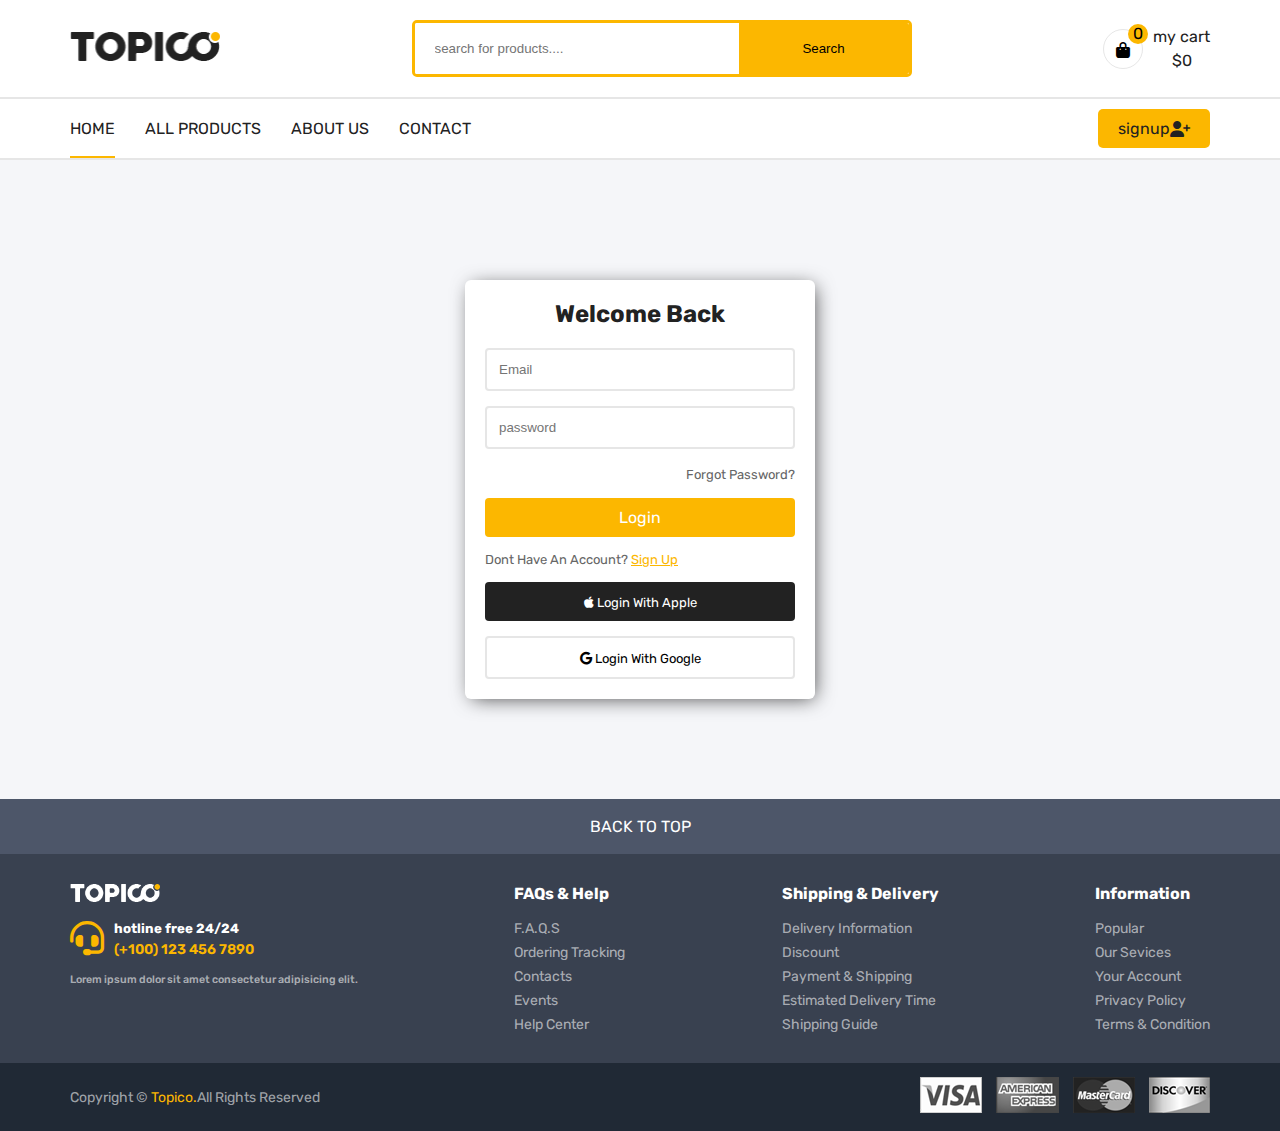
<file: login.html>
<!DOCTYPE html>
<html lang="en">
  <meta charset="UTF-8" />
  <meta name="viewport" content="width=device-width, initial-scale=1.0" />
  <title>Ecommerce website</title>
  <!-- css file -->
  <link rel="stylesheet" href="css/style.css" />
  <link rel="stylesheet" href="css/all.min.css" />
  <!-- font awesome -->
  <!-- swiper  -->
  <link
    rel="stylesheet"
    href="https://cdn.jsdelivr.net/npm/swiper@11/swiper-bundle.min.css"
  />
  <!-- font family -->
  <link rel="preconnect" href="https://fonts.googleapis.com" />
  <link rel="preconnect" href="https://fonts.gstatic.com" crossorigin />
  <link
    href="https://fonts.googleapis.com/css2?family=Cairo:wght@700&family=Jomhuria&family=Kaisei+Tokumin:wght@400;500;700;800&family=Poppins:ital,wght@0,100;0,200;0,300;0,400;0,500;0,600;0,700;0,800;0,900;1,100;1,200;1,300;1,400;1,500;1,600;1,700;1,800;1,900&family=Roboto:ital,wght@0,100;0,300;0,400;0,500;0,700;0,900;1,300&family=Rubik:ital,wght@0,300..900;1,300..900&family=Work+Sans:ital,wght@0,100;0,200;0,600;0,800;0,900;1,300&display=swap"
    rel="stylesheet"
  />
  <body>
    <header>
      <div class="header-nav">
        <div class="container">
          <div class="logo">
            <a href="index.html"><img src="./img/logo-black.png" alt="" /></a>
          </div>
          <form action="">
            <input type="search" placeholder="search for products...." />
            <button type="submit">search</button>
          </form>
          <div class="market">
            <div onclick="openCart()" class="icon-cart">
              <i class="fa-solid fa-bag-shopping"></i>
              <span>0</span>
            </div>
            <div class="market-info">
              <p>my cart</p>
              <p class="price">$0.00</p>
            </div>
          </div>
        </div>
      </div>
      <nav>
        <div class="links">
          <div class="container">
            <i class="fa-solid fa-bars btn-open-menu" onclick="openMenu()"></i>
            <ul>
              <i
                class="fa-regular fa-circle-xmark btn-close-menu"
                onclick="closeMenu()"
              ></i>
              <img src="./img/logo-black.png" alt="" />
              <li class="active"><a href="index.html">home</a></li>
              <li><a href="allProducts.html">All products</a></li>
              <li><a href="">About Us</a></li>
              <li><a href="">contact</a></li>
            </ul>
            <div class="login-signup">
             
              <a href="signup.html" class="signup"
                >signup <i class="fa-solid fa-user-plus"></i
              ></a>
            </div>
          </div>
        </div>
      </nav>
    </header>
    <!-- end header -->
    <div class="cart">
      <div class="top-cart">
        <p class="cart-title">My Cart<span>(0 item in Cart)</span></p>
        <span onclick="closeCart()" class="cart-close"
          ><i class="fa-regular fa-circle-xmark"></i
        ></span>
      </div>
      <div class="items-in-cart"></div>
      <div class="bottom-cart">
        <div class="title">
          <p class="subtotal-title">Cart Subtotal</p>
          <p class="subtotal-price">$0.00</p>
        </div>
        <div class="cart-btns">
          <button class="proceed">
            <a href="checkout.html">proceed to checkout</a>
          </button>
          <a href="" class="shop-more">Shop More</a>
        </div>
      </div>
    </div>
    <!-- end cart -->
    <!-- /////////////////////////////////////////////////////// -->
    <div class="login-page">
      <div class="container">
        <h2>welcome back</h2>
        <form action="">
          <input type="email" placeholder="Email" />
          <input type="password" placeholder="password" />
          <p class="forgot">
            <a href="#">forgot password?</a>
          </p>
          <div class="login-btn">
            <a href="#">login</a>
          </div>
          <p class="account-ask">
            dont have an account? <span><a href="signup.html">sign up</a></span>
          </p>
          <div class="login-apple">
            <a href="#"><i class="fa-brands fa-apple"></i> login with apple</a>
          </div>
          <div class="login-google">
            <a href="#"
              ><i class="fa-brands fa-google"></i> login with google</a
            >
          </div>
        </form>
      </div>
    </div>

    <!-- ///////////////////////////////////////////////////// -->
    <div class="back-to-top">
      <p>BACK TO TOP</p>
    </div>
    <footer>
      <div class="container">
        <div class="topico">
          <div class="image">
            <img src="./img/logo-white.png" alt="" />
          </div>
          <div class="hotline">
            <i class="fa-solid fa-headset"></i>
            <div class="hot-detailes">
              <h5>hotline free 24/24</h5>
              <p>(+100) 123 456 7890</p>
            </div>
          </div>
          <h6>Lorem ipsum dolor sit amet consectetur adipisicing elit.</h6>
        </div>
        <div class="faqs-help fList">
          <h4>FAQs & Help</h4>
          <ul>
            <li><a href="#">F.A.Q.s</a></li>
            <li><a href="#">Ordering Tracking</a></li>
            <li><a href="#">Contacts</a></li>
            <li><a href="#">Events</a></li>
            <li><a href="#">Help Center</a></li>
          </ul>
        </div>
        <div class="shipping-delivery fList">
          <h4>Shipping & Delivery</h4>
          <ul>
            <li><a href="#">delivery information</a></li>
            <li><a href="#">discount</a></li>
            <li><a href="#">payment & shipping</a></li>
            <li><a href="#">estimated delivery time</a></li>
            <li><a href="#">shipping guide</a></li>
          </ul>
        </div>
        <div class="information fList">
          <h4>Information</h4>
          <ul>
            <li><a href="#">popular</a></li>
            <li><a href="#">our sevices</a></li>
            <li><a href="#">your account</a></li>
            <li><a href="#">privacy policy</a></li>
            <li><a href="#">terms & condition</a></li>
          </ul>
        </div>
      </div>
    </footer>
    <div class="copy-right">
      <div class="container">
        <div class="copy-det">
          <p>Copyright &copy; <span>Topico.</span>All Rights Reserved</p>
        </div>
        <div class="copy-pay">
          <a href="#"><img src="./img/payment-1.png" alt="" /></a>
          <a href="#"><img src="./img/payment-2.png" alt="" /></a>
          <a href="#"><img src="./img/payment-3.png" alt="" /></a>
          <a href="#"><img src="./img/payment-4.png" alt="" /></a>
        </div>
      </div>
    </div>
    <script src="js/main.js"></script>
  </body>
</html>
</file>
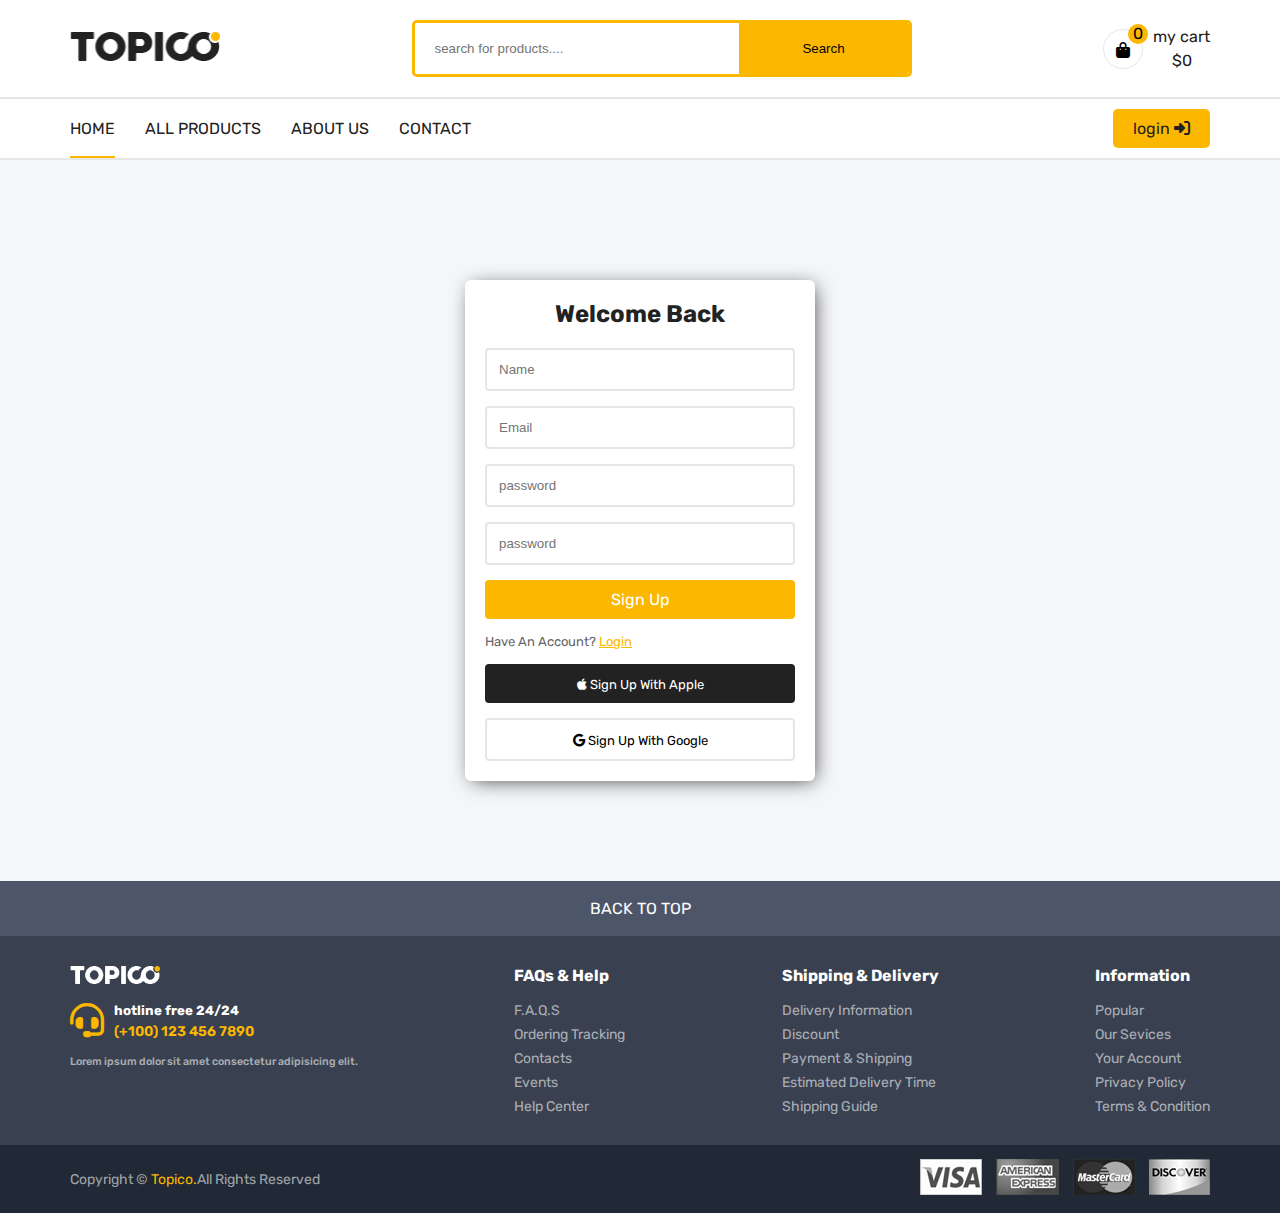
<file: signup.html>
<!DOCTYPE html>
<html lang="en">
  <meta charset="UTF-8" />
  <meta name="viewport" content="width=device-width, initial-scale=1.0" />
  <title>Ecommerce website</title>
  <!-- css file -->
  <link rel="stylesheet" href="css/style.css" />
  <link rel="stylesheet" href="css/all.min.css" />
  <!-- font awesome -->
  <!-- swiper  -->
  <link
    rel="stylesheet"
    href="https://cdn.jsdelivr.net/npm/swiper@11/swiper-bundle.min.css"
  />
  <!-- font family -->
  <link rel="preconnect" href="https://fonts.googleapis.com" />
  <link rel="preconnect" href="https://fonts.gstatic.com" crossorigin />
  <link
    href="https://fonts.googleapis.com/css2?family=Cairo:wght@700&family=Jomhuria&family=Kaisei+Tokumin:wght@400;500;700;800&family=Poppins:ital,wght@0,100;0,200;0,300;0,400;0,500;0,600;0,700;0,800;0,900;1,100;1,200;1,300;1,400;1,500;1,600;1,700;1,800;1,900&family=Roboto:ital,wght@0,100;0,300;0,400;0,500;0,700;0,900;1,300&family=Rubik:ital,wght@0,300..900;1,300..900&family=Work+Sans:ital,wght@0,100;0,200;0,600;0,800;0,900;1,300&display=swap"
    rel="stylesheet"
  />
  <body>
    <header>
      <div class="header-nav">
        <div class="container">
          <div class="logo">
            <a href="index.html"><img src="./img/logo-black.png" alt="" /></a>
          </div>
          <form action="">
            <input type="search" placeholder="search for products...." />
            <button type="submit">search</button>
          </form>
          <div class="market">
            <div onclick="openCart()" class="icon-cart">
              <i class="fa-solid fa-bag-shopping"></i>
              <span>0</span>
            </div>
            <div class="market-info">
              <p>my cart</p>
              <p class="price">$0.00</p>
            </div>
          </div>
        </div>
      </div>
      <nav>
        <div class="links">
          <div class="container">
            <i class="fa-solid fa-bars btn-open-menu" onclick="openMenu()"></i>
            <ul>
              <i
                class="fa-regular fa-circle-xmark btn-close-menu"
                onclick="closeMenu()"
              ></i>
              <img src="./img/logo-black.png" alt="" />
              <li class="active"><a href="index.html">home</a></li>
              <li><a href="allProducts.html">All products</a></li>
              <li><a href="">About Us</a></li>
              <li><a href="">contact</a></li>
            </ul>
            <div class="login-signup">
              <a href="login.html" class="login"
                >login <i class="fa-solid fa-right-to-bracket"></i
              ></a>
              
            </div>
          </div>
        </div>
      </nav>
    </header>
    <!-- end header -->
    <div class="cart">
      <div class="top-cart">
        <p class="cart-title">My Cart<span>(0 item in Cart)</span></p>
        <span onclick="closeCart()" class="cart-close"
          ><i class="fa-regular fa-circle-xmark"></i
        ></span>
      </div>
      <div class="items-in-cart"></div>
      <div class="bottom-cart">
        <div class="title">
          <p class="subtotal-title">Cart Subtotal</p>
          <p class="subtotal-price">$0.00</p>
        </div>
        <div class="cart-btns">
          <button class="proceed">
            <a href="checkout.html">proceed to checkout</a>
          </button>
          <a href="" class="shop-more">Shop More</a>
        </div>
      </div>
    </div>
    <!-- end cart -->
    <!-- /////////////////////////////////////////////////////// -->
    <div class="signup">
      <div class="container">
        <h2>welcome back</h2>
        <form action="">
            <input type="text" placeholder="Name">
          <input type="email" placeholder="Email" />
          <input type="password" placeholder="password" />
          <input type="password" placeholder="password" />
          <div class="signup-btn">
            <a href="#">sign up</a>
          </div>
          <p class="account-ask">
            have an account? <span><a href="login.html">login</a></span>
          </p>
          <div class="signup-apple">
            <a href="#"><i class="fa-brands fa-apple"></i> sign up with apple</a>
          </div>
          <div class="signup-google">
            <a href="#"
              ><i class="fa-brands fa-google"></i> sign up with google</a
            >
          </div>
        </form>
      </div>
    </div>

    <!-- ///////////////////////////////////////////////////// -->
    <div class="back-to-top">
      <p>BACK TO TOP</p>
    </div>
    <footer>
      <div class="container">
        <div class="topico">
          <div class="image">
            <img src="./img/logo-white.png" alt="" />
          </div>
          <div class="hotline">
            <i class="fa-solid fa-headset"></i>
            <div class="hot-detailes">
              <h5>hotline free 24/24</h5>
              <p>(+100) 123 456 7890</p>
            </div>
          </div>
          <h6>Lorem ipsum dolor sit amet consectetur adipisicing elit.</h6>
        </div>
        <div class="faqs-help fList">
          <h4>FAQs & Help</h4>
          <ul>
            <li><a href="#">F.A.Q.s</a></li>
            <li><a href="#">Ordering Tracking</a></li>
            <li><a href="#">Contacts</a></li>
            <li><a href="#">Events</a></li>
            <li><a href="#">Help Center</a></li>
          </ul>
        </div>
        <div class="shipping-delivery fList">
          <h4>Shipping & Delivery</h4>
          <ul>
            <li><a href="#">delivery information</a></li>
            <li><a href="#">discount</a></li>
            <li><a href="#">payment & shipping</a></li>
            <li><a href="#">estimated delivery time</a></li>
            <li><a href="#">shipping guide</a></li>
          </ul>
        </div>
        <div class="information fList">
          <h4>Information</h4>
          <ul>
            <li><a href="#">popular</a></li>
            <li><a href="#">our sevices</a></li>
            <li><a href="#">your account</a></li>
            <li><a href="#">privacy policy</a></li>
            <li><a href="#">terms & condition</a></li>
          </ul>
        </div>
      </div>
    </footer>
    <div class="copy-right">
      <div class="container">
        <div class="copy-det">
          <p>Copyright &copy; <span>Topico.</span>All Rights Reserved</p>
        </div>
        <div class="copy-pay">
          <a href="#"><img src="./img/payment-1.png" alt="" /></a>
          <a href="#"><img src="./img/payment-2.png" alt="" /></a>
          <a href="#"><img src="./img/payment-3.png" alt="" /></a>
          <a href="#"><img src="./img/payment-4.png" alt="" /></a>
        </div>
      </div>
    </div>
    <script src="js/main.js"></script>
  </body>
</html>
</file>
<file: css/style.css>
* {
  margin: 0;
  padding: 0;
  box-sizing: border-box;
  text-decoration: none;
  list-style: none;
}

:root {
  --main-color: #fcb700;
  --dark-color: #222222;
  --parg-color: #666666;
  --border-color: #6666662a;
  --dark-red: #d01418;
  --name-item: #0066c0;
}

body {
  background: #f5f6f9;
  margin-top: 180px;
  font-family: "Rubik", sans-serif;
}
h1,
h2,
h3,
h4,
h5,
h6,
p {
  color: var(--dark-color);
}
.container {
  /* padding: 0 15px 0; */
  margin: auto;
}
/* //////////////////////////////////////// */
nav .links .btn-open-menu {
  display: none;
  font-size: 20px;
  cursor: pointer;
}
nav .links ul .btn-close-menu,
nav .links ul img {
  display: none;
}

nav .links ul img {
  width: 120px;
}

@media (max-width: 1199px) {
  .container {
    width: 90%;
  }
}
@media (min-width: 1200px) {
  .container {
    width: 1140px;
  }
  
}
@media (max-width:1200px) {

  .products-dev {
  
  }
  .products-dev .sales-item{
    width: 30% !important;
    height: fit-content;
  }
  
}
@media (min-width: 1400px) {
  .container {
    width: 1300px;
  }
}

@media (max-width: 991px) {
  .container {
    width: 90% !important;
  }
  .slider .container .side {
    display: none !important;
  }
  .slider .container .slide-swp {
    width: 100% !important;
  }
  .features .container .feature-item {
    margin-bottom: 15px;
  }
  body {
    margin-top: 250px;
  }
  .header-nav form {
    width: 100% !important;
  }
  .header-nav form input {
    width: 100% !important;
    padding: 13px 130px 13px 70px !important;
  }

  .header-nav form button {
    width: 120px !important;
  }

  .header-nav .container {
    display: grid !important;
    /* grid-template-areas: "logo logo logo logo logo logo market market market market market market"; */
  }
  .header-nav .logo {
    /* grid-area: logo; */
    grid-column: 1/7;
    grid-row: 1/2;
  }

  .header-nav .market {
    /* grid-area: market; */
    justify-content: flex-end;
    grid-column: 7/13;
    grid-row: 1/2;
  }
  .header-nav form {
    order: 3;
    width: 90%;
    margin: 10px auto 0;
    grid-column: 1/13;
    grid-row: 2/3;
  }

  nav .links .btn-open-menu {
    display: block;
  }
  nav .links ul .btn-close-menu,
  nav .links ul img {
    display: block;
  }
  nav .links ul {
    display: flex;
    flex-direction: column;
    width: 400px;
    position: fixed;
    top: 0;
    left: -100%;
    bottom: 0;
    background-color: #fff;
    text-align: center;
    padding-top: 40px;
    align-items: center;
    transition: 0.3s ease;
    -webkit-transition: 0.3s ease;
    -moz-transition: 0.3s ease;
    -ms-transition: 0.3s ease;
    -o-transition: 0.3s ease;
    justify-content: flex-start !important;
  }

  nav .links ul li {
    margin: 0 auto;
  }
  nav .links ul.active {
    left: 0;
  }

  nav .links ul .btn-close-menu {
    position: absolute;
    top: 20px;
    right: 20px;
    color: var(--main-color);
    font-size: 30px;
    cursor: pointer;
  }

  .login-signup {
    padding: 10px 0;
  }

  .newsletter .container {
    gap: 40px !important;
  }

  footer .container {
    display: flex;
    gap: 30px;
  }

  .cart-selected .container {
    display: flex;
    flex-direction: column;
    gap: 40px;
  }

  .cart-selected .container .cart-images {
    gap: 20px !important;
  }

  .cart-selected .container .main-image {
    width: 50%;
  }
  .cart-selected .container .images-category {
    display: flex;
    justify-content: center !important;
    align-items: center;
  }
  .cart-selected .container .images-category .image {
    width: 18% !important;
  }
  
  .all-products .container .filter {
    opacity: 0;
    position: absolute;
    top: 60px;
    left: 0;
    z-index: -100;
    width: 250px;
    transition: 0.3s opacity ease-in-out;
    -webkit-transition: 0.3s opacity ease-in-out;
    -moz-transition: 0.3s opacity ease-in-out;
    -ms-transition: 0.3s opacity ease-in-out;
    -o-transition: 0.3s opacity ease-in-out;
  }
  
  .all-products .container .filter.active {
    opacity: 1;
    z-index: 100;
  }

  .all-products .container .products-dev {
    width: 100% !important;
  }
  .all-products .container {
    position: relative;
  }

  .all-products .container .filter-icon {
    display: block;
  }

  .checkout .container {
    flex-wrap: wrap;
  }

  .check-left,
  .check-right {
    width: 80% !important;
    margin: auto;
  }

  .check-left {
    margin-bottom: 30px;
  }

  .login-page .container {
    width: 60% !important;
  }
}
/* ///////////////////////////////////////// */
@media (max-width: 767px) {
  .container {
    width: 90%;
  }

  .item-dets .title {
    font-size: 15px;
  }
  .sales-item .item-image {
    width: 70% !important;
  }

  nav .links ul {
    width: 100% !important;
  }
  .cart {
    width: 100% !important;
  

  }

  .phones-tablets-products-header .title span,
  .sales-header-left p span,
  .computer-products-header .title span {
    font-size: 15px !important;
  }
  .sales-header-left p,
  .computer-products-header .title,
  .phones-tablets-products-header .title {
    font-size: 17px !important;
  }

  /* .computer-swiper {
  display: flex !important;
  gap: 20px !important;
  
} */
  .computer-products-section {
    display: flex;
    flex-wrap: nowrap !important;
  }
  .phones-tablets-products-section {
    display: flex;
    flex-wrap: nowrap !important;
  }

  .newsletter .container {
    display: flex;
    flex-direction: column;
    gap: 30px;
  }

  .newsletter form {
    width: 100% !important;
  }
/* 
  .all-products .filter {
    grid-column: 1 / 7 !important;
  } */

  /* .products-dev {
    width: 100%;
  } */

  .top-page .container h1 {
    width: 100% !important;
  }

  .top-page .container p {
    width: 90% !important;
  }
  .products-dev .sales-item{
    width: 45% !important;
    height: fit-content;
  }
}

@media (max-width: 400px) {
  .all-products .container .filter {
    width: 100%;
  }
  .products-dev .sales-item{
    width: 100% !important;
    height: fit-content;
  }
}

@media (max-width: 500px) {
  .header-nav form input {
    width: 100% !important;
    padding: 13px 130px 13px 70px !important;
  }

  .header-nav form button {
    width: 120px !important;
  }
  .cart {
    width: 100% !important;
  }

  .computer-products-section {
    display: flex;
    gap: 20px;
    flex-direction: column;
  }

  .fixed-image {
    width: 100% !important;
    height: 40vh !important;
  }
  .computer-swiper {
    width: 100% !important;
    overflow: hidden;
  }
  .sales-header-right .btn-swip::after {
    font-size: 14px !important;
    background-color: var(--main-color);
    color: #fff;
    padding: 2px 7px !important;
  }

  .phones-tablets-products-header .title span,
  .sales-header-left p span,
  .computer-products-header .title span {
    font-size: 15px !important;
  }
  .sales-header-left p,
  .computer-products-header .title,
  .phones-tablets-products-header .title {
    font-size: 17px !important;
  }
  .phones-tablets-swiper {
    width: calc(100%);
  }
  .phones-tablets-products-section {
    display: flex;
    flex-direction: column;
    margin-top: 30px;
    gap: 20px;
  }

  .phones-tablets-products-section {
    display: flex;
    flex-direction: column;
    gap: 20px;
  }

  .phones-tablets-swiper {
    width: 100% !important;
  }

  /* .copy-right .container {
    display: flex !important;
    gap: 30px !important;
  } */

  .top-page .container h1 {
    font-size: 20px;
    width: 100% !important;
  }

  .top-page .container p {
    width: 90% !important;
    font-size: 15px;
  }
  .all-products .filter-icon {
    padding: 5px 10px !important;
  }

  .login-page .container {
    width: 90% !important;
  }

  .filter {
    width: 100% !important;
  }
}

@media (max-width: 600px) {
  .computer-products-section {
    display: flex !important;
    gap: 20px;
    justify-content: space-between;
  }
  .fixed-image {
    width: 100% !important;
  }

  .computer-swiper {
    width: 100% !important;
  }
  .phones-tablets-swiper {
    width: 100% !important;
  }
  .phones-tablets-products-section {
    display: flex !important;
    gap: 20px;
    justify-content: space-between;
  }

  .newsletter .detailes h3 {
    font-size: 15px;
  }
  .newsletter .detailes p {
    font-size: 13px;
  }
  .newsletter form {
    height: 40px !important;
  }

  .checkout .container {
    flex-wrap: wrap;
  }

  .check-left,
  .check-right {
    width: 100% !important;
  }

  .checkout .container .check-left .delivery-address h2 {
    font-size: 16px;
  }
}
/* //////////////////////////////////////////////// */

header {
  background: #fff;
  position: fixed;
  top: 0;
  right: 0;
  width: 100%;
  z-index: 10000;
}
header .header-nav .container {
  display: flex;
  justify-content: space-between;
  align-items: center;
}
.header-nav {
  padding: 20px 0;
}
.header-nav .logo img {
  width: 150px;
}

.header-nav form {
  position: relative;
  border: 3px solid var(--main-color);

  width: 500px;
  border-radius: 5px;
  -webkit-border-radius: 5px;
  -moz-border-radius: 5px;
  -ms-border-radius: 5px;
  -o-border-radius: 5px;
  overflow: hidden;
}
.header-nav form input {
  border: none;
  padding: 18px 175px 18px 20px;
  outline: none;
  width: 100%;
  height: 100%;
}
.header-nav form button {
  border: none;
  background-color: var(--main-color);
  text-transform: capitalize;
  cursor: pointer;
  position: absolute;
  top: 0;
  right: 0;
  height: 100%;
  width: 170px;
}

.header-nav .market {
  display: flex;
  gap: 10px;
  align-items: center;
}
.header-nav .market i {
  width: 40px;
  height: 40px;
  border: 1px solid var(--border-color);
  border-radius: 50%;
  -webkit-border-radius: 50%;
  -moz-border-radius: 50%;
  -ms-border-radius: 50%;
  -o-border-radius: 50%;
  text-align: center;
  line-height: 40px;
  cursor: pointer;
  transition: 0.3s ease;
  -webkit-transition: 0.3s ease;
  -moz-transition: 0.3s ease;
  -ms-transition: 0.3s ease;
  -o-transition: 0.3s ease;
}

.header-nav .market i:hover {
  background-color: var(--main-color);
  color: #fff;
}

.icon-cart {
  position: relative;
}
.icon-cart span {
  text-align: center;
  line-height: 20px;
  width: 20px;
  height: 20px;
  background: var(--main-color);
  position: absolute;
  top: -5px;
  right: -5px;
  border-radius: 50%;
  -webkit-border-radius: 50%;
  -moz-border-radius: 50%;
  -ms-border-radius: 50%;
  -o-border-radius: 50%;
}

.market .market-info {
  display: flex;
  flex-direction: column;
  justify-content: center;
  align-items: center;
  gap: 5px;
}
nav {
  border-bottom: 2px solid var(--border-color);
  border-top: 2px solid var(--border-color);
}

nav .links .container {
  display: flex;
  justify-content: space-between;
  align-items: center;
}

nav .links ul {
  display: flex;
  justify-content: space-between;
  gap: 30px;
}
nav ul li {
  position: relative;
  padding: 20px 0;
}
nav .links ul li a {
  color: var(--dark-color);
  text-transform: uppercase;
}
nav li::after {
  content: "";
  width: 0cap;
  height: 2px;
  background-color: var(--main-color);
  position: absolute;
  bottom: 0px;
  left: 0;
  transition: 0.3s ease;
  -webkit-transition: 0.3s ease;
  -moz-transition: 0.3s ease;
  -ms-transition: 0.3s ease;
  -o-transition: 0.3s ease;
}

nav li.active::after,
nav li:hover::after {
  width: 100%;
}

nav .links .login-signup {
  display: flex;
  justify-content: space-between;
  gap: 10px;
}

nav .links .login-signup a {
  background-color: var(--main-color);
  color: var(--dark-color);
  padding: 10px 20px;
  border-radius: 5px;
  -webkit-border-radius: 5px;
  -moz-border-radius: 5px;
  -ms-border-radius: 5px;
  -o-border-radius: 5px;
}
/* //////////////////////////////////////// */

.cart {
  position: fixed;
  top: 0;
  right: -100%;
  bottom: 0;
  z-index: 100000;
  width: 400px;
  padding: 20px;
  background-color: #fff;
  display: flex;
  flex-direction: column;
  justify-content: space-between;
  transition: 0.3s ease;
  -webkit-transition: 0.3s ease;
  -moz-transition: 0.3s ease;
  -ms-transition: 0.3s ease;
  -o-transition: 0.3s ease;
  
}
.cart.active {
  right: 0px;
}
.top-cart {
  display: flex;
  justify-content: space-between;
  align-items: center;
}

.top-cart p {
  font-weight: 600;
  font-size: 18px;
}
.top-cart i {
  font-size: 30px;
  cursor: pointer;
}
.top-cart p span {
  font-size: 14px;
  color: var(--parg-color);
}
.bottom-cart .title {
  display: flex;
  justify-content: space-between;
  margin-bottom: 10px;
}
.cart .items-in-cart {
  border-block: 2px solid var(--border-color);
  height: 100%;
  margin: 20px 0;
  padding: 20px 0;
  overflow-y: scroll;
}
.cart-btns {
  display: flex;
  flex-direction: column;
  gap: 20px;
}

.cart-btns .proceed,
.shop-more {
  width: 100%;
  display: flex;
  align-items: center;
  justify-content: center;
  color: var(--dark-color);
  border: none;
  outline: none;
  border-radius: 3px;
  -webkit-border-radius: 3px;
  -moz-border-radius: 3px;
  -ms-border-radius: 3px;
  -o-border-radius: 3px;
  cursor: pointer;
  height: 40px;
}

.cart-btns .shop-more {
  border: 2px solid var(--main-color);
  background-color: transparent;
}

.cart-btns .proceed {
  background-color: var(--main-color);
}

.items-in-cart {
  display: flex;
  flex-direction: column;
  gap: 30px;
}

.item-cart {
  display: flex;
  flex-direction: row;
  align-items: center;
  gap: 20px;
}

.item-cart .item-img img {
  width: 100px;
}

.item-cart .item-price {
  font-weight: 400;
  color: var(--parg-color);
  margin-top: 5px;
}
.item-cart .item-name {
  font-weight: 600;
}

.item-cart .delete-item i {
  font-weight: bold;
  cursor: pointer;
  font-size: 15px;
  transition: 0.3s ease;
  -webkit-transition: 0.3s ease;
  -moz-transition: 0.3s ease;
  -ms-transition: 0.3s ease;
  -o-transition: 0.3s ease;
}
.item-cart .delete-item i:hover {
  color: var(--dark-red);
  transform: scale(1.2);
  -webkit-transform: scale(1.2);
  -moz-transform: scale(1.2);
  -ms-transform: scale(1.2);
  -o-transform: scale(1.2);
}
.item-cart button.delete-item {
  border: none;
}

/* start slider section  */
.slider .container {
  display: flex;
  justify-content: space-between;
}
.slider .container .side {
  display: flex;
  flex-direction: column;
  padding: 20px;
  width: 300px;
  background-color: #fff;
}
.slider .container .side .side-top {
  display: flex;
  align-items: center;
  gap: 5px;
  margin-bottom: 20px;
}
.slider .container .side .side-top i {
  font-size: 18px;
  cursor: pointer;
}
.slider .container .side .side-top .title {
  font-size: 18px;
  font-weight: 600;
  color: var(--dark-color);
}
.slider .container .side ul {
  display: flex;
  flex-direction: column;
  justify-content: center;
}

.slider .container .side ul li {
  border-top: 2px solid var(--border-color);
  padding: 10px 0;
}
.slider .container .side ul li a {
  color: #000;
  text-transform: capitalize;
  font-size: 14px;
  font-weight: 500;
  transition: 0.3s ease;
  -webkit-transition: 0.3s ease;
  -moz-transition: 0.3s ease;
  -ms-transition: 0.3s ease;
  -o-transition: 0.3s ease;
}
.slider .container .side ul li a:hover {
  color: var(--main-color);
}

.slider .container .slide-swp {
  width: calc(100% - 350px);
  overflow: hidden;
  position: relative;
}
.slider .container .slide-swp img {
  width: 100%;
  height: 100%;
  object-fit: cover;
  object-position: left top;
}
.slider .container .slide-swp .swiper-pagination span {
  background: #fff;
  opacity: 1;
}
.swiper-pagination-bullet-active {
  width: 35px !important;
  height: 8px !important;
  border-radius: 30px !important;
  -webkit-border-radius: 30px !important;
  -moz-border-radius: 30px !important;
  -ms-border-radius: 30px !important;
  -o-border-radius: 30px !important;
  background-color: var(--main-color) !important;
}
/* end slider */
/* start features section */

.features {
  margin: 30px 0;
}

.features .container {
  display: flex;
  justify-content: space-between;
  background: #fff;
  flex-wrap: wrap;
  padding: 15px 20px;
  border-radius: 5px;
  -webkit-border-radius: 5px;
  -moz-border-radius: 5px;
  -ms-border-radius: 5px;
  -o-border-radius: 5px;
}

.features .container .feature-item {
  display: flex;
  align-items: center;
  width: 18%;
  min-width: 220px;
  gap: 20px;
}
.features .container .feature-item img {
  width: 50px;
}

.features .container .feature-item .feat-item-det {
  display: flex;
  justify-content: center;
  align-items: center;
  flex-direction: column;
}

.features .container .feature-item .feat-item-det h4 {
  font-size: 15px;
  margin-bottom: 8px;
}

.features .container .feature-item .feat-item-det p {
  font-size: 12px;
}

/* end features */

/* start banners  */

.banners {
  margin-top: 50px;
}

.banners .container {
  display: grid;
  grid-template-columns: repeat(auto-fit, minmax(240px, 1fr));
  gap: 20px;
}

.banners .container .banner-img {
  position: relative;
}

.banners .container .banner-img img {
  width: 100%;
}
.banners .container .banner-img a {
  position: absolute;
  top: 0;
  left: 0;
  z-index: 100;
  width: 100%;
  height: 100%;
}

.banners .container .banner-img .glass-hover {
  position: absolute;
  width: 100%;
  height: 100%;
  left: 0;
  top: 0;
}

.banners .container .banner-img .glass-hover::after {
  content: "";
  z-index: 90;
  position: absolute;
  top: 0;
  left: 0;
  width: 100%;
  height: 100%;
  background: linear-gradient(
    50deg,
    transparent 50%,
    rgba(255, 255, 255, 0.1) 60%,
    rgba(255, 255, 255, 0.5) 70%,
    transparent 71%
  );
  background-size: 200% 100%;
  background-position: 200% 0;
  transition: 0.8s;
  -webkit-transition: 0.8s;
  -moz-transition: 0.8s;
  -ms-transition: 0.8s;
  -o-transition: 0.8s;
}
.banners .container .banner-img:hover .glass-hover::after {
  background-position: -20% 0;
}
/* end banners */

/* start on sales section */

.sales-products {
  margin: 50px 0;
  text-transform: capitalize;
}
.sales-products .container {
  position: relative;
  overflow: hidden;
}
.sales-products .container .sales-header {
  display: flex;
  justify-content: space-between;
  align-items: center;
  border-bottom: 2px solid var(--border-color);
  padding: 7px 0;
  position: relative;
}
.sales-products .container .sales-header-right {
  display: flex;
  justify-content: space-between;
  gap: 10px;
}
.sales-header-left p {
  font-size: 20px;
  font-weight: 600;
}

.sales-header-left p::after {
  content: "";
  width: 70px;
  height: 3px;
  background-color: var(--main-color);
  position: absolute;
  bottom: -1px;
  left: 0;
}
.sales-header-left p span {
  font-size: 18px;
  font-weight: 500;
}
.sales-header-right i {
  color: #fff;
  background-color: var(--main-color);
  font-size: 14px;
  cursor: pointer;
  width: 18px;
  height: 18px;
  text-align: center;
  line-height: 18px;
}

.sales-items {
  /* display: grid;
  grid-template-columns: repeat(auto-fill, minmax(230px, 1fr));
  gap: 20px;
   */
  /* overflow: hidden; */
  margin-top: 30px;
}
.sales-item {
  display: flex;
  justify-content: center;
  flex-direction: column;
  align-items: center;
  text-align: center;
  gap: 30px;
  background-color: #fff;
  border-radius: 7px;
  -webkit-border-radius: 7px;
  -moz-border-radius: 7px;
  -ms-border-radius: 7px;
  -o-border-radius: 7px;
  padding: 20px 10px;
  position: relative;
  overflow: hidden;
}

.sales-item .item-image {
  text-align: center;
  width: 150px;
  position: relative;
  margin: auto;
}
.sales-item .item-image .img-hover {
  opacity: 0;
  position: absolute;
  top: 0;
  left: 0;
  transition: 0.4s ease-in-out;
  -webkit-transition: 0.4s ease-in-out;
  -moz-transition: 0.4s ease-in-out;
  -ms-transition: 0.4s ease-in-out;
  -o-transition: 0.4s ease-in-out;
  scale: 0.1;
}
.sales-item .item-image:hover .img-hover {
  opacity: 1;
  scale: 1;
}
.sales-item .item-image img {
  width: 100%;
}

.sales-item .item-dets {
  display: flex;
  flex-direction: column;
  gap: 8px;
}

.sales-item .item-dets .rate {
  display: flex;
  align-items: center;
  justify-content: center;
  gap: 5px;
}
.sales-item .item-dets .rate i {
  color: var(--main-color);
}
.sales-item .item-dets .price {
  display: flex;
  justify-content: center;
  align-items: center;
  gap: 7px;
}

.sales-item .item-dets .new-price {
  color: var(--main-color);
}
.sales-item .item-dets .old-price {
  text-decoration: line-through;
  color: var(--parg-color);
}
.item-dets .title:hover {
  text-decoration: underline;
  cursor: pointer;
}

.sales-item .icons {
  position: absolute;
  /* top:15%; */
  right: -40px;
  display: flex;
  flex-direction: column;
  gap: 20px;
  align-items: center;
  justify-content: center;
  z-index: 6;
  transition: 0.5s ease;
  -webkit-transition: 0.5s ease;
  -moz-transition: 0.5s ease;
  -ms-transition: 0.5s ease;
  -o-transition: 0.5s ease;
}

.sales-item .icons i {
  border: 1px solid var(--border-color);
  width: 40px;
  height: 40px;
  border-radius: 50%;
  -webkit-border-radius: 50%;
  -moz-border-radius: 50%;
  -ms-border-radius: 50%;
  -o-border-radius: 50%;
  text-align: center;
  line-height: 40px;
  cursor: pointer;
  transition: 0.4s ease;
  -webkit-transition: 0.4s ease;
  -moz-transition: 0.4s ease;
  -ms-transition: 0.4s ease;
  -o-transition: 0.4s ease;
  background-color: #fff;
}
.sales-item .icons i.active {
  background-color: #000;
  opacity: 0.9;
  color: #fff;
  pointer-events: none;
}
.sales-item .icons i:hover {
  background-color: var(--main-color);
}

.sales-item:hover .icons {
  right: 20px;
}
.sale-percent {
  position: absolute;
  top: 15px;
  right: 15px;
  text-align: center;
  background-color: var(--dark-red);
  color: #fff;
  padding: 2px 6px;
  z-index: 4;
  font-size: 14px;
}

.sales-header-right .btn-swip {
  position: absolute;
  top: 18px;
  right: 20px;
}
.sales-header-right .btn-swip.swiper-button-prev {
  margin-left: calc(100% - 90px);
}
.sales-header-right .btn-swip::after {
  font-size: 18px;
  background-color: var(--main-color);
  color: #fff;
  padding: 2px 6px;
}

/* end sales items  */

/* start banners big */
.banners.banner-bng .container .banner-img {
  position: relative;
}

/* //////////////////////////////////////////////////////////////// */
/* start computer product section */

.computer-products {
  margin: 50px 0;
  text-transform: capitalize;
}
.computer-products .container {
  position: relative;
  overflow: hidden;
  display: flex;
  flex-direction: column;
}

.computer-products .container .computer-products-header {
  /* display: flex;
  justify-content: space-between;
  gap: 10px; */
  position: relative;
}
.computer-products-header p {
  font-size: 20px;
  font-weight: 600;
}
.computer-products .container .computer-products-header {
  display: flex;
  justify-content: space-between;
  align-items: center;
  border-bottom: 2px solid var(--border-color);
  padding: 7px 0;
  position: relative;
}
.computer-products-header p::after {
  content: "";
  width: 70px;
  height: 3px;
  background-color: var(--main-color);
  position: absolute;
  bottom: -1px;
  left: 0;
}
.computer-products-header p span {
  font-size: 18px;
  font-weight: 500;
}
.sales-header-right i {
  color: #fff;
  background-color: var(--main-color);
  font-size: 14px;
  cursor: pointer;
  width: 18px;
  height: 18px;
  text-align: center;
  line-height: 18px;
}

.computer-items {
  /* overflow: hidden; */
  /* margin-top: 30px; */
}
.computer-items .computer-item {
  display: flex;
  justify-content: center;
  flex-direction: column;
  align-items: center;
  text-align: center;
  gap: 30px;
  background-color: #fff;
  border-radius: 7px;
  -webkit-border-radius: 7px;
  -moz-border-radius: 7px;
  -ms-border-radius: 7px;
  -o-border-radius: 7px;
  padding: 20px 10px;
  position: relative;
  overflow: hidden;
}

.computer-item .item-image {
  text-align: center;
  width: 150px;
  position: relative;
}
.computer-item .item-image:hover .img-hover {
  opacity: 1;
  scale: 1;
}
.computer-item .item-image img {
  width: 100%;
}

.computer-item .item-image .img-hover {
  opacity: 0;
  position: absolute;
  top: 0;
  left: 0;
  transition: 0.4s ease-in-out;
  -webkit-transition: 0.4s ease-in-out;
  -moz-transition: 0.4s ease-in-out;
  -ms-transition: 0.4s ease-in-out;
  -o-transition: 0.4s ease-in-out;
  scale: 0.1;
}

.computer-item .item-dets {
  display: flex;
  flex-direction: column;
  gap: 8px;
}

.computer-item .item-dets .rate {
  display: flex;
  align-items: center;
  justify-content: center;
  gap: 5px;
}
.computer-item .item-dets .rate i {
  color: var(--main-color);
}
.computer-item .item-dets .price {
  display: flex;
  justify-content: center;
  align-items: center;
  gap: 7px;
}

.computer-item .item-dets .new-price {
  color: var(--main-color);
}
.computer-item .item-dets .old-price {
  text-decoration: line-through;
  color: var(--parg-color);
}
.item-dets .title:hover {
  text-decoration: underline;
  cursor: pointer;
}

.computer-item .icons {
  position: absolute;
  /* top:15%; */
  right: -40px;
  display: flex;
  flex-direction: column;
  gap: 20px;
  align-items: center;
  justify-content: center;
  z-index: 6;
  transition: 0.5s ease;
  -webkit-transition: 0.5s ease;
  -moz-transition: 0.5s ease;
  -ms-transition: 0.5s ease;
  -o-transition: 0.5s ease;
}

.computer-item .icons i {
  border: 1px solid var(--border-color);
  width: 40px;
  height: 40px;
  border-radius: 50%;
  -webkit-border-radius: 50%;
  -moz-border-radius: 50%;
  -ms-border-radius: 50%;
  -o-border-radius: 50%;
  text-align: center;
  line-height: 40px;
  cursor: pointer;
  transition: 0.4s ease;
  -webkit-transition: 0.4s ease;
  -moz-transition: 0.4s ease;
  -ms-transition: 0.4s ease;
  -o-transition: 0.4s ease;
  background-color: #fff;
}
.computer-item .icons i.active {
  background-color: #000;
  opacity: 0.9;
  color: #fff;
  pointer-events: none;
}
.computer-item .icons i:hover {
  background-color: var(--main-color);
}

.computer-item:hover .icons {
  right: 20px;
}
.computer-percent {
  position: absolute;
  top: 15px;
  right: 15px;
  text-align: center;
  background-color: var(--dark-red);
  color: #fff;
  padding: 2px 6px;
  z-index: 4;
  font-size: 14px;
}

/* .computer-products .container .sales-header-right .btn-swip {
  position: absolute;
  top: 12px;
  right: 20px;
}
.computer-products .container .sales-header-right .btn-swip.swiper-button-prev {
  margin-left: calc(100% - 90px);
}
.computer-products .container .sales-header-right .btn-swip::after {
  font-size: 18px;
  background-color: var(--main-color);
  color: #fff;
  padding: 2px 6px;
} */

.computer-products-section {
  display: flex;
  flex-wrap: wrap;
  margin-top: 30px;
  gap: 20px;
}

.computer-swiper {
  width: calc(100% - 300px);
  overflow: hidden;
}

.fixed-image {
  width: 270px;
  /* padding: 10px 0; */
}
.fixed-image img {
  width: 100%;
  height: 100%;
  object-fit: cover;
}
/* end computer section  items  */
/* /////////////////////////////////////////////////////////// */
/* start computer product section */

.phones-tablets-products {
  margin: 50px 0;
  text-transform: capitalize;
}
.phones-tablets-products .container {
  position: relative;
  overflow: hidden;
  display: flex;
  flex-direction: column;
}

.phones-tablets-products .container .phones-tablets-products-header {
  /* display: flex;
  justify-content: space-between;
  gap: 10px; */
  position: relative;
}
.phones-tablets-products-header p {
  font-size: 20px;
  font-weight: 600;
}
.phones-tablets-products .container .phones-tablets-products-header {
  display: flex;
  justify-content: space-between;
  align-items: center;
  border-bottom: 2px solid var(--border-color);
  padding: 7px 0;
  position: relative;
}
.phones-tablets-products-header p::after {
  content: "";
  width: 70px;
  height: 3px;
  background-color: var(--main-color);
  position: absolute;
  bottom: -1px;
  left: 0;
}
.phones-tablets-products-header p span {
  font-size: 18px;
  font-weight: 500;
}
.sales-header-right i {
  color: #fff;
  background-color: var(--main-color);
  font-size: 14px;
  cursor: pointer;
  width: 18px;
  height: 18px;
  text-align: center;
  line-height: 18px;
}

.phones-tablets-items {
  /* overflow: hidden; */
  /* margin-top: 30px; */
}
.phones-tablets-items .phones-tablets-item {
  display: flex;
  justify-content: center;
  flex-direction: column;
  align-items: center;
  text-align: center;
  gap: 30px;
  background-color: #fff;
  border-radius: 7px;
  -webkit-border-radius: 7px;
  -moz-border-radius: 7px;
  -ms-border-radius: 7px;
  -o-border-radius: 7px;
  padding: 20px 10px;
  position: relative;
  overflow: hidden;
}

.phones-tablets-item .item-image {
  text-align: center;
  width: 150px;
  position: relative;
}
.phones-tablets-item .item-image:hover .img-hover {
  opacity: 1;
  scale: 1;
}
.phones-tablets-item .item-image img {
  width: 100%;
}

.phones-tablets-item .item-image .img-hover {
  opacity: 0;
  position: absolute;
  top: 0;
  left: 0;
  transition: 0.4s ease-in-out;
  -webkit-transition: 0.4s ease-in-out;
  -moz-transition: 0.4s ease-in-out;
  -ms-transition: 0.4s ease-in-out;
  -o-transition: 0.4s ease-in-out;
  scale: 0.1;
}

.phones-tablets-item .item-dets {
  display: flex;
  flex-direction: column;
  gap: 8px;
}

.phones-tablets-item .item-dets .rate {
  display: flex;
  align-items: center;
  justify-content: center;
  gap: 5px;
}
.phones-tablets-item .item-dets .rate i {
  color: var(--main-color);
}
.phones-tablets-item .item-dets .price {
  display: flex;
  justify-content: center;
  align-items: center;
  gap: 7px;
}

.phones-tablets-item .item-dets .new-price {
  color: var(--main-color);
}
.phones-tablets-item .item-dets .old-price {
  text-decoration: line-through;
  color: var(--parg-color);
}
.item-dets .title:hover {
  text-decoration: underline;
  cursor: pointer;
}

.phones-tablets-item .icons {
  position: absolute;
  /* top:15%; */
  right: -40px;
  display: flex;
  flex-direction: column;
  gap: 20px;
  align-items: center;
  justify-content: center;
  z-index: 6;
  transition: 0.5s ease;
  -webkit-transition: 0.5s ease;
  -moz-transition: 0.5s ease;
  -ms-transition: 0.5s ease;
  -o-transition: 0.5s ease;
}

.phones-tablets-item .icons i {
  border: 1px solid var(--border-color);
  width: 40px;
  height: 40px;
  border-radius: 50%;
  -webkit-border-radius: 50%;
  -moz-border-radius: 50%;
  -ms-border-radius: 50%;
  -o-border-radius: 50%;
  text-align: center;
  line-height: 40px;
  cursor: pointer;
  transition: 0.4s ease;
  -webkit-transition: 0.4s ease;
  -moz-transition: 0.4s ease;
  -ms-transition: 0.4s ease;
  -o-transition: 0.4s ease;
  background-color: #fff;
}
.phones-tablets-item .icons i.active {
  background-color: #000;
  opacity: 0.9;
  color: #fff;
  pointer-events: none;
}
.phones-tablets-item .icons i:hover {
  background-color: var(--main-color);
}

.phones-tablets-item:hover .icons {
  right: 20px;
}
.phones-tablets-percent {
  position: absolute;
  top: 15px;
  right: 15px;
  text-align: center;
  background-color: var(--dark-red);
  color: #fff;
  padding: 2px 6px;
  z-index: 4;
  font-size: 14px;
}

.phones-tablets-products .container .sales-header-right .btn-swip {
  position: absolute;
  top: 18px;
  right: 20px;
}
.phones-tablets-products
  .container
  .sales-header-right
  .btn-swip.swiper-button-prev {
  margin-left: calc(100% - 90px);
}
.phones-tablets-products .container .sales-header-right .btn-swip::after {
  font-size: 18px;
  background-color: var(--main-color);
  color: #fff;
  padding: 2px 6px;
}

.phones-tablets-products-section {
  display: flex;
  flex-wrap: wrap;
  justify-content: space-between;
  margin-top: 30px;
}

.phones-tablets-swiper {
  width: calc(100% - 300px);
  overflow: hidden;
}

.fixed-image {
  width: 270px;
  /* padding: 10px 0; */
}
.fixed-image img {
  width: 100%;
  height: 100%;
  object-fit: cover;
}
/* end phones & tablets section   */

.newsletter {
  margin-top: 40px;
  background-color: #fff;
  text-transform: capitalize;
  padding: 60px 0;
}
.newsletter .container {
  display: flex;
  justify-content: space-between;
  align-items: center;
}
.newsletter .container .newsletter-left {
  display: flex;
  justify-content: center;
  align-items: center;
  gap: 10px;
}
.newsletter .container .newsletter-left .image {
  width: 70px;
  height: 70px;
}
.newsletter .container .newsletter-left .image img {
  width: 100%;
  height: 100%;
}
.newsletter .container .newsletter-left .detailes p {
  margin: 7px 0;
}

.newsletter .container form {
  position: relative;
  width: 500px;
  border: 3px solid var(--main-color);
  border-radius: 5px;
  -webkit-border-radius: 5px;
  -moz-border-radius: 5px;
  -ms-border-radius: 5px;
  -o-border-radius: 5px;
  overflow: hidden;
  height: 60px;
}
.newsletter .container form input {
  border: none;
  padding: 10px;
  outline: none;
  width: 100%;
  height: 100%;
  font-size: 18px;
}
.newsletter .container form input::placeholder {
  text-transform: capitalize;
  font-size: 14px;
}
.newsletter .container form button {
  position: absolute;
  top: 0;
  right: 0;
  height: 100%;
  width: 150px;
  border: none;
  outline: none;
  cursor: pointer;
  background-color: var(--main-color);
  font-size: 16px;
}
/* //////////////////////////////////////////////////// */

.back-to-top {
  background-color: #4d5669;
  display: flex;
  justify-content: center;
  align-items: center;
  cursor: pointer;
}
.back-to-top p {
  padding: 18px 0;
  color: #fff;
  text-transform: uppercase;

  border: none;
  outline: none;
  font-size: 16px;
}

footer {
  background-color: #394150;
}
footer .container {
  display: flex;
  justify-content: space-between;
  padding: 30px 0;
  flex-wrap: wrap;
}

footer .container .topico .image {
  width: 90px;
}
footer .container .topico .image img {
  width: 100%;
}
footer .container .topico .hotline {
  display: flex;
  gap: 10px;
  align-items: center;
  margin: 15px 0;
}
footer .container .topico .hotline i {
  font-size: 34px;
  color: var(--main-color);
}
footer .container .topico .hotline .hot-detailes p {
  color: var(--main-color);
  font-size: 14px;
  font-weight: 600;
}
footer .container .topico .hotline .hot-detailes h5 {
  color: #fff;
  margin-bottom: 5px;
}
footer .container .topico h6 {
  font-weight: 500;
  color: #ffffff96;
}

footer .container .fList h4 {
  color: #fff;
  margin-bottom: 15px;
}
footer .container .fList ul {
  display: flex;
  flex-direction: column;
  text-transform: capitalize;
  gap: 5px;
}
footer .container .fList ul li {
  list-style: none;
}

footer .container .fList ul li a {
  text-decoration: none;
  color: #ffffff96;
  font-size: 14px;
  transition: 0.3s ease;
  -webkit-transition: 0.3s ease;
  -moz-transition: 0.3s ease;
  -ms-transition: 0.3s ease;
  -o-transition: 0.3s ease;
  position: relative;
  left: 0;
}
footer .container .fList ul li a:hover {
  color: var(--main-color);
  left: 8px;
}

.copy-right {
  background: #202935;
}

.copy-right .container {
  padding: 14px 0;
  display: flex;
  justify-content: space-between;
  align-items: center;
}

.copy-right .container .copy-det p {
  font-size: 14px;
  color: #ffffff96;
}
.copy-right .container .copy-det p span {
  color: var(--main-color);
}

.copy-right .container .copy-pay a {
  margin-left: 10px;
}

.copy-right .container .copy-pay a img {
  filter: grayscale(100%);
  -webkit-filter: grayscale(100%);
  transition: 0.3s ease;
  -webkit-transition: 0.3s ease;
  -moz-transition: 0.3s ease;
  -ms-transition: 0.3s ease;
  -o-transition: 0.3s ease;
}

.copy-right .container .copy-pay a img:hover {
  filter: grayscale(0);
  -webkit-filter: grayscale(0);
}

/* ///////////////////////////////////////////// */
.cart-selected {
  background-color: #fff;
}

.cart-selected .container {
  /* display: grid;
  grid-template-columns: repeat(auto-fit , minmax(300px , 1fr)); */
  /* gap: 50px; */
  padding: 20px 0;
  display: flex;
  justify-content: space-between;
  align-items: center;
}

.cart-selected .container .cart-images {
  width: 100%;
  display: flex;
  flex-direction: column;
  gap: 50px;
  justify-content: center;
  flex: 0.4;
}

.cart-selected .container .cart-images .main-image {
  width: 100%;
  text-align: center;
}
.cart-selected .container .cart-images .images-category {
  display: flex;
  justify-content: space-between;
}

.cart-selected .container .cart-images .images-category .image {
  width: 40%;
}

.cart-selected .container .cart-images .images-category img {
  width: 100%;
  cursor: pointer;
}

.cart-selected .container .cart-detailes {
  display: flex;
  flex-direction: column;
  gap: 20px;
  flex: 0.55;
}
.cart-selected .container .cart-detailes .cart-name {
  font-size: 18px;
  font-weight: 700;
  margin-bottom: 15px;
  text-transform: capitalize;
}

.cart-selected .container .cart-detailes .cart-rate {
  display: flex;
  gap: 4px;
}

.cart-selected .container .cart-detailes .cart-rate i {
  color: var(--main-color);
}

.cart-selected .container .cart-detailes .cart-price {
  display: flex;
  gap: 10px;
  align-items: center;
  /* margin-top: 6px; */
}

.cart-selected .container .cart-detailes .cart-price .new-price {
  color: var(--main-color);
  font-size: 16px;
  font-weight: 700;
}

.cart-selected .container .cart-detailes .cart-price .old-price {
  font-size: 16px;
  text-decoration: line-through;
  color: #0000007f;
}

.cart-selected .container .cart-detailes .avialability p span {
  color: var(--main-color);
  /* margin-top: 6px; */
  font-size: 13px;
}
.cart-selected .container .cart-detailes .avialability p {
  font-weight: 500;
  text-transform: capitalize;
  font-size: 13px;
}
.cart-selected .container .cart-detailes .sku {
  display: flex;
  align-items: center;
  text-transform: capitalize;
  font-weight: 600;
  font-size: 14px;
}

.cart-selected .container .cart-detailes .sku p {
  color: var(--main-color);
  font-size: 13px;
  font-weight: 600;
  margin-left: 2px;
}
.cart-selected .container .cart-detailes .cart-description {
  color: #0000007f;
  /* margin-top: 6px; */
  text-transform: capitalize;
  font-size: 12px;
  line-height: 1.5;
}

.cart-selected .container .cart-detailes .harry {
  font-size: 17px;
  font-weight: 700;
  /* margin-top: 6px; */
  text-transform: capitalize;
}

.cart-selected .container .cart-detailes .btn-addToCart {
  width: 200px;
  background-color: var(--main-color);
  border-radius: 8px;
  -webkit-border-radius: 8px;
  -moz-border-radius: 8px;
  -ms-border-radius: 8px;
  -o-border-radius: 8px;
  cursor: pointer;
  padding: 10px 20px;
  display: flex;
  justify-content: center;
  transition: 0.3s ease;
  -webkit-transition: 0.3s ease;
  -moz-transition: 0.3s ease;
  -ms-transition: 0.3s ease;
  -o-transition: 0.3s ease;
}
.cart-selected .container .cart-detailes .btn-addToCart:hover {
  scale: 1.05;
}
.cart-selected .container .cart-detailes .btn-addToCart p {
  color: #000;
  font-size: 15px;
  font-weight: 700;
  text-transform: uppercase;
}

.cart-selected .container .cart-detailes .additional-feat {
  display: flex;
  gap: 10px;
}

.cart-selected .container .cart-detailes .additional-feat i {
  width: 40px;
  height: 40px;
  border-radius: 50%;
  -webkit-border-radius: 50%;
  -moz-border-radius: 50%;
  -ms-border-radius: 50%;
  -o-border-radius: 50%;
  background-color: #0000001b;
  color: #000;
  text-align: center;
  line-height: 40px;
  cursor: pointer;
}
/* //////////////////////////////////////////////////////////////////////////////// */
.top-page .container {
  display: flex;
  flex-direction: column;
  justify-content: center;
  align-items: center;
  text-transform: capitalize;
}

.top-page .container h1 {
  color: var(--main-color);
  margin-bottom: 15px;
  width: 80%;
  text-align: center;
}
.top-page .container p {
  color: var(--parg-color);
  width: 50%;
  text-align: center;
}
.all-products .container {
  margin-top: 30px;
  margin-bottom: 50px;
}
.all-products .product-filter-container {
  display: flex;
  justify-content: space-between;
  margin-top: 60px;
}
.all-products .container .product-filter-container .filter {
  padding: 15px;
  background-color: #fff;
  text-transform: capitalize;
  width: 300px;
}

.all-products .filter-icon {
  background-color: var(--main-color);
  color: var(--dark-color);
  text-align: center;
  padding: 7px 0;
  cursor: pointer;
  text-transform: capitalize;
  display: none;
  width: 120px;
}
.all-products .container .product-filter-container .filter input:checked {
  accent-color: var(--main-color);
}
.all-products .container .product-filter-container .filter .fil h4 {
  padding: 5px 0;
  border-bottom: 2px solid var(--border-color);
}
.all-products .container .product-filter-container .filter .fil ul {
  margin-top: 10px;
}
.all-products .container .product-filter-container .filter .fil ul li {
  display: flex;
  justify-content: space-between;
  align-items: center;
  margin-bottom: 5px;
}
.all-products .container .product-filter-container .filter h3 {
  margin-bottom: 15px;
}

.all-products .container .product-filter-container .filter .fil ul li p {
  width: 20px;
  height: 20px;
  border-radius: 4px;
  -webkit-border-radius: 4px;
  -moz-border-radius: 4px;
  -ms-border-radius: 4px;
  -o-border-radius: 4px;
  font-size: 14px;
}
p.red {
  background-color: red;
}
p.blue {
  background-color: blue;
}
p.black {
  background-color: black;
}
p.pink {
  background-color: pink;
}
p.green {
  background-color: green;
}
p.yellow {
  background-color: yellow;
}

.all-products .container .product-filter-container .products-dev {
  display: flex;
  gap: 20px;
  flex-wrap: wrap;
 
 
  text-transform: capitalize;
  width: calc(100% - 350px);
}
.products-dev .sales-item{
  width: 22%;
  height: fit-content;
}
.all-products {
  margin: 50px 0;
}
/* ///////////////////////////////////////// */
.pagination {
  margin: auto;
  width: max-content;
  display: flex;
  justify-content: center;
  align-items: center;
  gap: 5px;
  background-color: #fff;
  border-radius: 3px;
  -webkit-border-radius: 3px;
  -moz-border-radius: 3px;
  -ms-border-radius: 3px;
  -o-border-radius: 3px;
}

.pagination span {
  font-size: 18px;

  cursor: pointer;
  transition: 0.4s ease-in-out;
  -webkit-transition: 0.4s ease-in-out;
  -moz-transition: 0.4s ease-in-out;
  -ms-transition: 0.4s ease-in-out;
  -o-transition: 0.4s ease-in-out;
  border: 2px solid transparent;
  padding: 7px 12px;
}
.pagination span.active,
.pagination .num_page:hover {
  border: 2px solid var(--main-color);
}

.pagination .btn_page:hover {
  color: var(--main-color);
}

.hidden {
  display: none !important;
}
/* ////////////////////////////////////////////////////////////////////// */
.checkout {
  margin-top: 200px;
  margin-bottom: 100px;
  
}
.checkout .container {
  display: flex;
  justify-content: space-between;
  text-transform: capitalize;
  gap: 10%;
}
.checkout .container .check-left {
  display: flex;
  flex-direction: column;
  gap: 30px;
  border-radius: 4px;
  -webkit-border-radius: 4px;
  -moz-border-radius: 4px;
  -ms-border-radius: 4px;
  -o-border-radius: 4px;
  width: 100%;
}

.checkout .container .check-left .delivery-address,
.coupon-code {
  background: #fff;
}

.checkout .container .check-left .delivery-address h2 {
  background-color: var(--main-color);
  text-transform: capitalize;
  padding: 5px 20px;
}

.checkout .container .check-left .delivery-address form {
  display: flex;
  flex-direction: column;
  gap: 20px;
  padding: 20px;
}

.checkout .container .check-left .delivery-address form .input {
  width: 100%;
  display: flex;
  flex-direction: column;
  gap: 2px;
}

.checkout .container .check-left .delivery-address form .input input {
  width: 100%;
  padding: 9px;
  border-radius: 4px;
  -webkit-border-radius: 4px;
  -moz-border-radius: 4px;
  -ms-border-radius: 4px;
  -o-border-radius: 4px;
  outline: none;
  border: 2px solid var(--border-color);
}

.checkout .container .check-left .delivery-address form .input input:focus {
  border: 2px solid var(--main-color);
}
.checkout .container .check-left .delivery-address form .input label {
  text-transform: capitalize;
  font-size: 14px;
}

.checkout .container .check-right {
  width: 100%;
  
 
}

.check-right .place-order {
  padding: 20px;
  background: #fff;
  border-radius: 4px;
  -webkit-border-radius: 4px;
  -moz-border-radius: 4px;
  -ms-border-radius: 4px;
  -o-border-radius: 4px;
  
  
}
.check-right .place-order h2 {
  border-bottom: 2px solid var(--border-color);
  padding: 5px 0;
  font-size: 18px;
}

.check-right .place-order .items-order {
  display: flex;
  align-items: center;
  gap: 20px;
  flex-direction: column;
  overflow-y: scroll;
  height: 50vh;
}
.check-right .place-order .items-order .item {
  display: flex;
  align-items: center;
  gap: 10px;
}

.check-right .place-order .items-order .item .image {
  width: 160px;
}

.check-right .place-order .items-order .item .image img {
  width: 100%;
}

.item-order-det p {
  margin-bottom: 8px;
}

.item-order-det p.name {
  font-weight: 500;
}

.place-order .total {
  display: flex;
  justify-content: space-between;
  border-bottom: 2px solid var(--border-color);
  padding: 6px 0;
}

.place-order .total p {
  font-size: 18px;
  font-weight: 600;
}

.place-order .place-btn {
  text-align: center;
  background-color: var(--main-color);
  text-transform: uppercase;
  border-radius: 2px;
  -webkit-border-radius: 2px;
  -moz-border-radius: 2px;
  -ms-border-radius: 2px;
  -o-border-radius: 2px;
  margin-top: 20px;
  border: none;
  outline: none;
  cursor: pointer;
}

.place-order .place-btn p {
  font-size: 15px;
  font-weight: 700;
  padding: 10px;
}
/* /////////////////////////////////////// */
.login-page {
  display: flex;
  justify-content: center;
  align-items: center;
}
.login-page .container {
  text-transform: capitalize;
  margin: 100px auto;
  width: 350px;
  min-width: 300px;
  padding: 20px;
  background: #fff;

  border-radius: 6px;
  -webkit-border-radius: 6px;
  -moz-border-radius: 6px;
  -ms-border-radius: 6px;
  -o-border-radius: 6px;
  box-shadow: 3px 3px 20px -4px rgba(0, 0, 0, 0.75);
  -webkit-box-shadow: 3px 3px 20px -4px rgba(0, 0, 0, 0.75);
  -moz-box-shadow: 3px 3px 20px -4px rgba(0, 0, 0, 0.75);
}
.login-page .container h2 {
  margin-bottom: 20px;
}

.login-page .container form {
  display: flex;
  flex-direction: column;
  gap: 15px;
  width: 100%;
}
.login-page .container input {
  padding: 12px;
  border: 2px solid var(--border-color);
  border-radius: 4px;
  -webkit-border-radius: 4px;
  -moz-border-radius: 4px;
  -ms-border-radius: 4px;
  -o-border-radius: 4px;
  outline: none;
}
.login-page .container input:focus {
  border: 2px solid var(--main-color);
}
.login-page .container h2 {
  text-align: center;
}
.login-page .container .forgot {
  align-self: end;
}
.login-page .container .forgot a {
  color: var(--parg-color);
  font-size: 13px;
}
.login-page .container .account-ask {
  font-size: 13px;
  color: var(--parg-color);
}
.login-page .container .account-ask span a {
  color: var(--main-color);
  text-decoration: underline;
}
.login-page .container .login-btn,
.login-apple,
.login-google {
  text-align: center;
  padding: 10px;
  border-radius: 4px;
  -webkit-border-radius: 4px;
  -moz-border-radius: 4px;
  -ms-border-radius: 4px;
  -o-border-radius: 4px;
}
.login-btn {
  background-color: var(--main-color);
}
.login-apple {
  background-color: var(--dark-color);
}
.login-google {
  background-color: #fff;
  border: 2px solid var(--border-color);
}
.login-page .container .login-btn a {
  color: #fff;
}
.login-page .container .login-apple a {
  color: #fff;
  font-size: 13px;
}
.login-page .container .login-google a {
  color: #000;
  font-size: 13px;
}
/* //////////////////////////////////////////////////// */

.signup {
  display: flex;
  justify-content: center;
  align-items: center;
}
.signup .container {
  text-transform: capitalize;
  margin: 100px auto;
  width: 350px;
  min-width: 300px;
  padding: 20px;
  background: #fff;

  border-radius: 6px;
  -webkit-border-radius: 6px;
  -moz-border-radius: 6px;
  -ms-border-radius: 6px;
  -o-border-radius: 6px;
  box-shadow: 3px 3px 20px -4px rgba(0, 0, 0, 0.75);
  -webkit-box-shadow: 3px 3px 20px -4px rgba(0, 0, 0, 0.75);
  -moz-box-shadow: 3px 3px 20px -4px rgba(0, 0, 0, 0.75);
}
.signup .container h2 {
  margin-bottom: 20px;
}

.signup .container form {
  display: flex;
  flex-direction: column;
  gap: 15px;
  width: 100%;
}
.signup .container input {
  padding: 12px;
  border: 2px solid var(--border-color);
  border-radius: 4px;
  -webkit-border-radius: 4px;
  -moz-border-radius: 4px;
  -ms-border-radius: 4px;
  -o-border-radius: 4px;
  outline: none;
}
.signup .container input:focus {
  border: 2px solid var(--main-color);
}
.signup .container h2 {
  text-align: center;
}
.signup .container .forgot {
  align-self: end;
}
.signup .container .forgot a {
  color: var(--parg-color);
  font-size: 13px;
}
.signup .container .account-ask {
  font-size: 13px;
  color: var(--parg-color);
}
.signup .container .account-ask span a {
  color: var(--main-color);
  text-decoration: underline;
}
.signup .container .signup-btn,
.signup-apple,
.signup-google {
  text-align: center;
  padding: 10px;
  border-radius: 4px;
  -webkit-border-radius: 4px;
  -moz-border-radius: 4px;
  -ms-border-radius: 4px;
  -o-border-radius: 4px;
}
.signup-btn {
  background-color: var(--main-color);
}
.signup-apple {
  background-color: var(--dark-color);
}
.signup-google {
  background-color: #fff;
  border: 2px solid var(--border-color);
}
.signup .container .signup-btn a {
  color: #fff;
}
.signup .container .signup-apple a {
  color: #fff;
  font-size: 13px;
}
.signup .container .signup-google a {
  color: #000;
  font-size: 13px;
}
</file>
